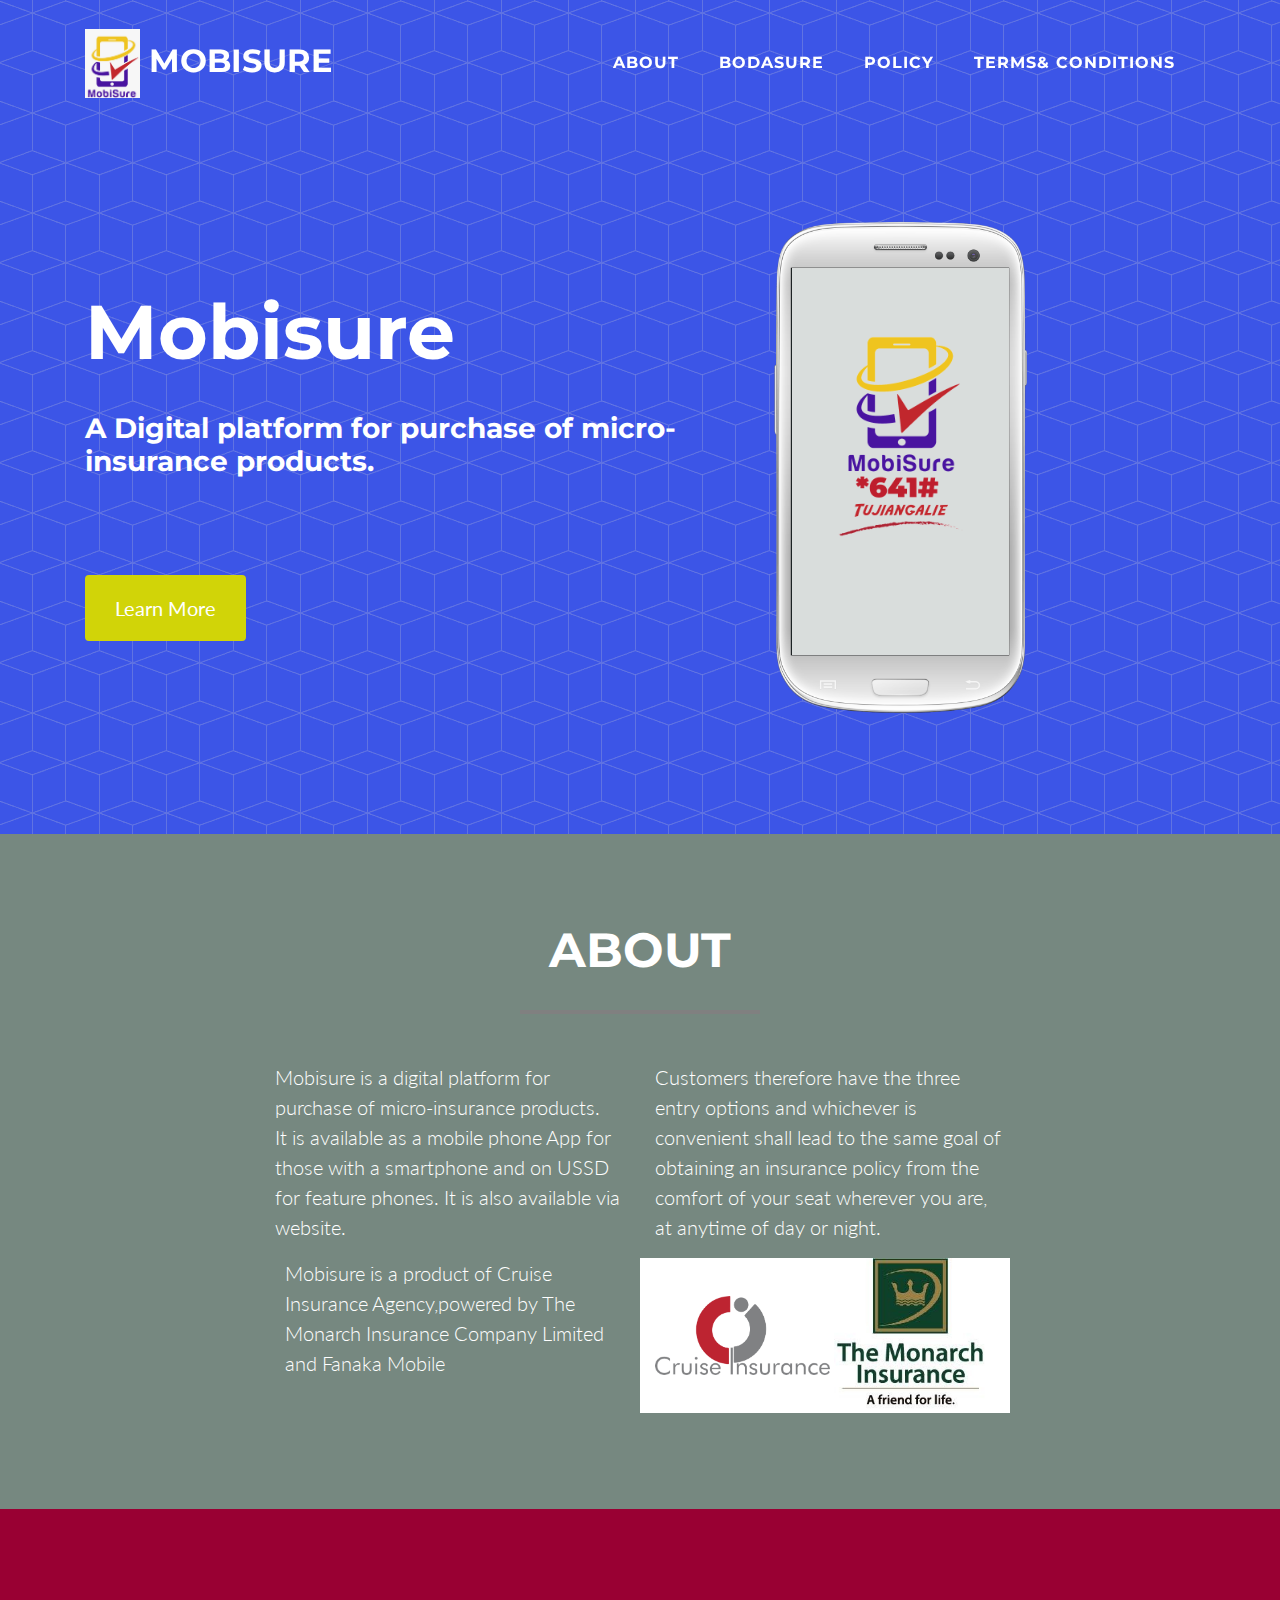
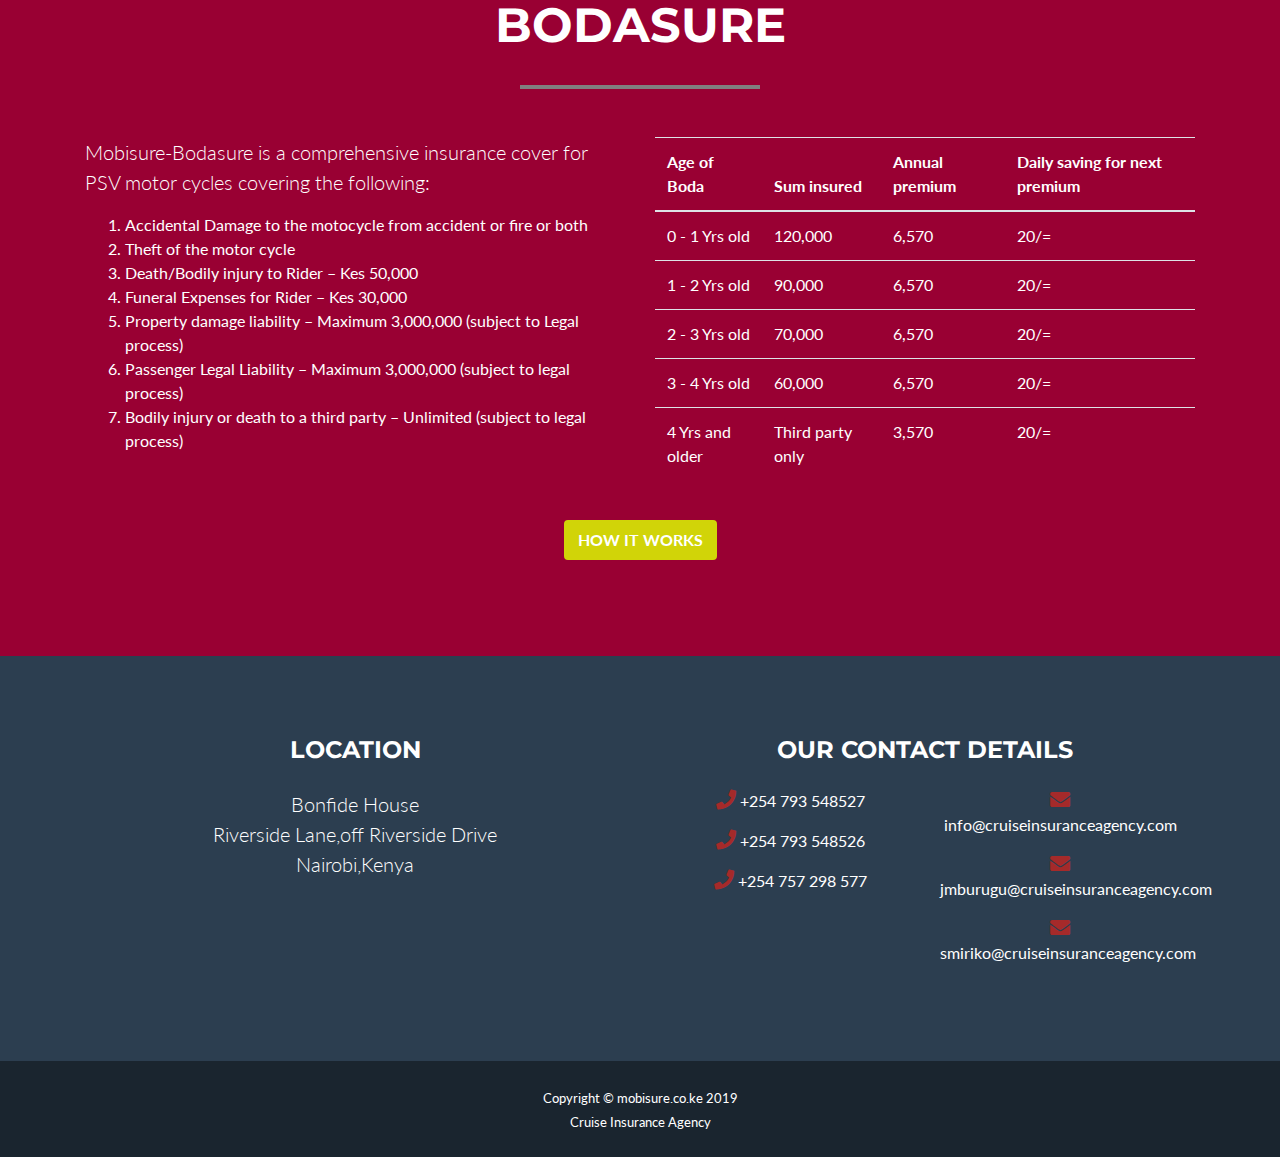
<file: index.html>
<!DOCTYPE html>
<html lang="en">

  <head>

    <meta charset="utf-8">
    <meta name="viewport" content="width=device-width, initial-scale=1, shrink-to-fit=no">
    <meta name="description" content="">
    <meta name="author" content="">

    <title>Mobisure - Micro-insurance</title>
    <link rel="icon" type="image/png" sizes="32x32" href="ui/image/favicon-16x16.png">
    <link rel="icon" type="image/png" sizes="96x96" href="ui/image/favicon-32x32.png">
    <link rel="icon" type="image/png" sizes="16x16" href="ui/image/favicon-96x96.png">
    <!-- Bootstrap core CSS -->
    <link href="ui/css/bootstrap.min.css" rel="stylesheet">
    <link rel="stylesheet" href="device-mockups/device-mockups.min.css">
    
    <!-- Custom fonts for this template -->
    <link href="ui/css/fontawesome-free/css/all.min.css" rel="stylesheet" type="text/css">
    <link href="https://fonts.googleapis.com/css?family=Montserrat:400,700" rel="stylesheet" type="text/css">
    <link href="https://fonts.googleapis.com/css?family=Lato:400,700,400italic,700italic" rel="stylesheet" type="text/css">

    <!-- Plugin CSS -->
    <!--<link href="vendor/magnific-popup/magnific-popup.css" rel="stylesheet" type="text/css">-->

    <!-- Custom styles for this template -->
    <link href="ui/css/main.css" rel="stylesheet">

  </head>

  <body id="page-top">

    <!-- Navigation -->
    <nav class="navbar navbar-expand-lg fixed-top text-uppercase" id="mainNav">
      <div class="container">
        <a class="navbar-brand js-scroll-trigger" href="#page-top">
            <img src="ui/image/mobisure_1.png" alt="" style="width:55px;">
            Mobisure
        </a>
        <button class="navbar-toggler navbar-toggler-right text-uppercase bg-primary text-white rounded" type="button" data-toggle="collapse" data-target="#navbarResponsive" aria-controls="navbarResponsive" aria-expanded="false" aria-label="Toggle navigation">
          Menu
          <i class="fas fa-bars"></i>
        </button>
        <div class="collapse navbar-collapse" id="navbarResponsive">
          <ul class="navbar-nav ml-auto">
            <li class="nav-item mx-0 mx-lg-1">
              <a class="nav-link py-3 px-0 px-lg-3 rounded js-scroll-trigger" href="#about">About</a>
            </li>
            <li class="nav-item mx-0 mx-lg-1">
              <a class="nav-link py-3 px-0 px-lg-3 rounded js-scroll-trigger" href="#bodasection">Bodasure</a>
            </li>
            <li class="nav-item mx-0 mx-lg-1">
              <a class="nav-link py-3 px-0 px-lg-3 rounded js-scroll-trigger" href="media/cruise ins..pdf">Policy</a>
            </li>
            <li class="nav-item mx-0 mx-lg-1">
              <a class="nav-link py-3 px-0 px-lg-3 rounded js-scroll-trigger" href="media/termsconditions.html">Terms& Conditions</a>
            </li>
          </ul>
        </div>
      </div>
    </nav>

    <!-- Header -->
    <header class="masthead text-white">
      <div class="container h-100">
        <div class="row h-100">
          <div class="col-lg-7 my-auto">
            <div class="header-content mx-auto">
              <h1 class="mb-5">Mobisure</h1>
              <h3 class="mb-5">A Digital platform for purchase of micro-insurance products.</h3>
              <a href="#about" class="btn btn-primary btn-xl rounded-pill js-scroll-trigger mt-5">Learn More</a>
            </div>
          </div>
          <div class="col-lg-5 my-auto">
            <div class="device-container">
              <div class="device-mockup galaxy_s3 portrait white">
                <div class="device">
                  <div class="screen" style="background:#eaeeedea;">
                   <img src="ui/image/MOBISURE-LOGO-FINAL.png" class="img-fluid" alt=""style="width:870px; padding-top:60px;">
                   <!--<h2 class="text-uppercase text-center" style="padding-top:20px; color:#b33939e1"><b>Dial *641#</b></h2>-->
                  </div>
                </div>
              </div>
            </div>
          </div>
        </div>
      </div>
    </header>


    <!-- About Section -->
    <section class="bg-primary text-white mb-0" id="about">
      <div class="container">
        <h2 class="text-center text-uppercase text-white">About</h2>
        <hr class="star-light mb-5">
        <div class="row">
          <div class="col-lg-4 ml-auto">
            <p class="lead">Mobisure is a digital platform for purchase of micro-insurance
              products.<br>It is available as a mobile phone App for those with a smartphone and on USSD for
              feature phones. It is also available via website.</p>
          </div>
          <div class="col-lg-4 mr-auto">
            <p class="lead">Customers therefore have the three entry options and whichever is convenient
              shall lead to the same goal of obtaining an insurance policy from the comfort of
              your seat wherever you are, at anytime of day or night.</p>
          </div>
        </div>
        <div class="container">
          <div class="row">
            <div class="col-lg-4 ml-auto">
              <p class="lead">Mobisure is a product of Cruise Insurance Agency,powered by The Monarch Insurance Company Limited and Fanaka Mobile</p>
            </div>
            <div class="col-lg-4 mr-auto"  style="background:white;">
              <img class="img-fluid" src="ui/image/logo.fw_.png" alt="Cruise Insurance Agency" style="width:175px;">
              <img class="img-fluid" src="ui/image/monarc-insurance.jpeg" alt="The Monarch Insurance" style="width:155px;">
            </div>
          </div>
        </div>
      </div>
    </section>
    <!--Boda Insurance section-->
    <section class="text-white mb-0" id="bodasection">
      <div class="container">
        <h2 class="text-center text-uppercase text-white">Bodasure</h2>
        <hr class="mb-5">
        <div class="row">
          <div class="col-lg-6 ml-auto">
            <p class="lead">Mobisure-Bodasure is a comprehensive insurance cover for PSV motor cycles covering the following:
              <ol>
                <li>Accidental Damage to the motocycle from accident or fire or both</li>
                <li>Theft of the motor cycle</li>
                <li>Death/Bodily injury to Rider – Kes 50,000</li>
                <li>Funeral Expenses for Rider – Kes 30,000</li>
                <li>Property damage liability – Maximum 3,000,000 (subject to Legal process)</li>
                <li>Passenger Legal Liability – Maximum 3,000,000 (subject to legal process)</li>
                <li>Bodily injury or death to a third party – Unlimited (subject to legal process)</li>
              </ol>
            </p>
          </div>
          <div class="col-lg-6 ml-auto">
              <table class="table">
                <thead>
                  <tr>
                    <th>Age of Boda</th>
                    <th>Sum insured</th>
                    <th>Annual premium</th>
                    <th>Daily saving for next premium</th>
                  </tr>
                </thead>
                <tbody>
                  <tr>
                    <td>0 - 1 Yrs old</td>
                    <td>120,000</td>
                    <td>6,570</td>
                    <td>20/=</td>
                  </tr>
                  <tr>
                    <td>1 - 2 Yrs old</td>
                    <td>90,000</td>
                    <td>6,570</td>
                    <td>20/=</td>
                  </tr>
                  <tr>
                    <td>2 - 3 Yrs old</td>
                    <td>70,000</td>
                    <td>6,570</td>
                    <td>20/=</td>
                  </tr>
                  <tr>
                    <td>3 - 4 Yrs old</td>
                    <td>60,000</td>
                    <td>6,570</td>
                    <td>20/=</td>
                  </tr>
                  <tr>
                    <td>4 Yrs and older</td>
                    <td>Third party only</td>
                    <td>3,570</td>
                    <td>20/=</td>
                  </tr>
                </tbody>
              </table>
          </div>
        </div>
      </div>
      <div class="text-center mt-4">
        <button type="button" class="btn btn-primary" data-toggle="modal" data-target="#Imodal">
          <b>HOW IT WORKS</b>
        </button>
      </div>
    </section>
    <!-- Footer -->
    <footer class="footer text-center">
      <div class="container">
        <div class="row">
          <div class="col-md-6 mb-5 mb-lg-0">
            <h4 class="text-uppercase mb-4">Location</h4>
            <p class="lead mb-0">Bonfide House
              <br>Riverside Lane,off Riverside Drive<br>
            Nairobi,Kenya</p>
          </div>
          <div class="col-md-6 mb-5 mb-lg-0">
            <h4 class="text-uppercase mb-4">OUR CONTACT DETAILS</h4>
            <div class="container">
              <div class="row">
                <div class="col-md-6 mb-5 mb-lg-0">
                    <span>
                        <p>
                          <i class="fa fa-phone" style="font-size:20px; color:brown;"></i>
                          +254 793 548527
                        </p>
                        <p>
                          <i class="fa fa-phone" style="font-size:20px; color:brown;"></i>
                          +254 793 548526
                        </p>
                        <p>
                          <i class="fa fa-phone" style="font-size:20px; color:brown;"></i>
                          +254 757 298 577
                        </p>
                      </span>
                </div>
                <div class="col-md-6 mb-5 mb-lg-0">
                  <span>
                      <p>
                          <i class="fa fa-envelope" style="font-size:20px; color:brown;"></i>
                          info@cruiseinsuranceagency.com
                        </p>
                        <p>
                          <i class="fa fa-envelope" style="font-size:20px; color:brown;"></i>
                          jmburugu@cruiseinsuranceagency.com
                        </p>
                        <p>
                            <i class="fa fa-envelope" style="font-size:20px; color:brown;"></i>
                            smiriko@cruiseinsuranceagency.com 
                          </p>
                    </span>
                  </span>
                </div>
              </div>
            </div>
          </div>
        </div>
      </div>
    </footer>

    <div class="copyright py-4 text-center text-white">
      <div class="container">
        <small>Copyright &copy; mobisure.co.ke 2019</small><br>
        <small>Cruise Insurance Agency</small>
      </div>
    </div>

    <!-- Scroll to Top Button (Only visible on small and extra-small screen sizes) -->
    <div class="scroll-to-top d-lg-none position-fixed ">
      <a class="js-scroll-trigger d-block text-center text-white rounded" href="#page-top">
        <i class="fa fa-chevron-up"></i>
      </a>
    </div>
    <!--Modal information-->
    <div class="modal fade" id="Imodal">
      <div class="modal-dialog modal-lg">
        <div class="modal-content">
          <div class="modal-header">
            <h4 class="modal-title">How Mobisure works</h4>
            <button type="button" class="close" data-dismiss="modal">&times;</button>
          </div><!--Modal header-->
          <div class="modal-body">
            <div id="accordion">
              <div class="card">
                <div class="card-header">
                  <a class="card-link" data-toggle="collapse" href="#cOne">
                    <b>Step 1 of Mobisure registration</b>
                  </a>
                </div>
                <div id="cOne" class="collapse" data-parent="#accordion">
                  <div class="card-body">
                    <h4>Read <a href="media/termsconditions.html">Terms and Conditions</a></h4>
                    <h3>Dial *641#</h3>
                  </div>
                </div>
              </div>
              <div class="card">
                <div class="card-header">
                  <a class="collapsed card-link" data-toggle="collapse" href="#cTwo">
                    <b>Step 2 of Mobisure registration</b>
                  </a>
                </div>
                <div id="cTwo" class="collapse" data-parent="#accordion">
                  <div class="card-body">
                    <p><b>select 1</b><br>
                        Boda Boda Insurance menu drops down requiring you to enter your biodata as
                        follows:
                        Enter ID Number - the system extracts your data from IPRS and requests for your
                        confirmation
                    </p>
                    <p>
                        Inserts additional Biodata as below:
                        <ol>
                          <li>Alternative Mobile Number</li>
                          <li>Email Address</li>
                          <li>Occupation</li>
                        </ol>
                    </p>    
                  </div>
                </div>
              </div>
              <div class="card">
                <div class="card-header">
                  <a class="collapsed card-link" data-toggle="collapse" href="#cThree">
                    <b>Step 3 of Mobisure registration</b>
                  </a>
                </div>
                <div id="cThree" class="collapse" data-parent="#accordion">
                  <div class="card-body">
                    <p>Once you are done entering your biodata, you click Send. Then you get the following
                        msg:
                    </p>
                    <p>
                        Enter details of the Boda Boda:
                        <ol>
                          <li>Full names of owner</li>
                          <li>Registration Number</li>
                          <li>Make/Model</li>
                          <li>Chassis Number</li>
                          <li>Engine Number</li>
                          <li>Year of Manufacture</li>
                          <li>Logbook Number</li>
                          <li>Date of first registration</li>
                        </ol>
                    </p>
                    <p>
                        You will be prompted to accept declaration statement confirming that the particulars
                        declared are true and devoid of any material misstatement. Then an sms will be
                        generated as evidence of your acceptance and shared with you a copy saved in the
                        insurer records.
                    </p>
                  </div>
                </div>
              </div>
              <div class="card">
                <div class="card-header">
                  <a class="card-link" data-toggle="collapse" href="#cfour">
                    <b>Step 4 of Mobisure registration</b>
                  </a>
                </div>
                <div id="cfour" class="collapse" data-parent="#accordion">
                  <div class="card-body">
                    <p>
                        Once you enter the particulars of the Boda Boda and click send, the system
                        calculates the applicable premium based on the age of the motor cycle as per the
                        date of First Registration indicated on the logbook. The premium applicable is then
                        displayed as below:
                    </p>
                    <p>
                        Premium payable Kes xxxxxxxxxx:
                        <ol>
                          <li>Agreed</li>
                          <li>Reject</li>
                        </ol>
                        If you send “Agreed” the payment option as below appears:
                        <li>Mpesa</li>
                        <li>Visa</li>
                        <li>Mastercard</li>
                        <li>Wave</li>
                        Once you select you will be prompted to make payment accordingly.<br>
                        You then receive a confirmation of payment sms on your phone.
                        You receive a further message confirming cover as chosen with a summary of what
                        is covered.
                        From this point you are insured for the sum insured indicated on the summary of
                        cover sent to you.
                    </p>
                  </div>
                </div>
              </div>
            </div>
          </div>
          <div class="modal-footer">
            <button type="button" class="btn btn-danger" data-dismiss="modal">Close</button>
          </div>
        </div>
      </div>
    </div>

    <!-- Bootstrap core JavaScript -->
    <script src="ui/js/jquery.min.js"></script>
    <script src="ui/js/bootstrap.bundle.js"></script>
    <script src="ui/js/jquery.easing.min.js"></script>
    <script src="ui/js/main.js"></script>

  </body>

</html>
</file>
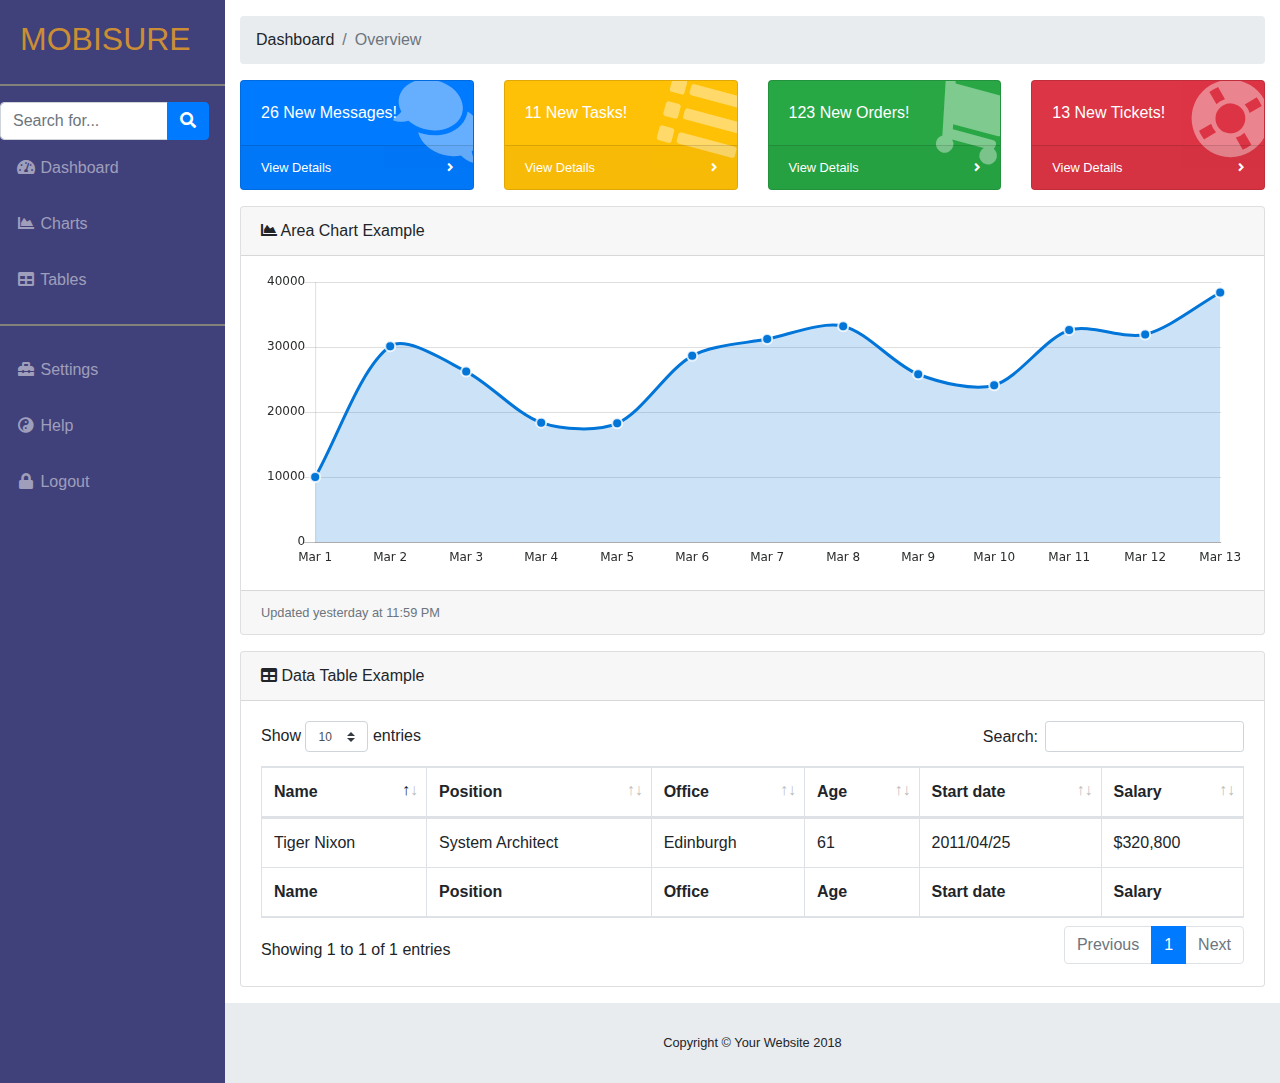
<file: dashboard/index.html>
<!DOCTYPE html>
<html lang="en">

  <head>

    <meta charset="utf-8">
    <meta http-equiv="X-UA-Compatible" content="IE=edge">
    <meta name="viewport" content="width=device-width, initial-scale=1, shrink-to-fit=no">
    <meta name="description" content="">
    <meta name="author" content="">

    <title>Mobisure - Dashboard</title>
    <link href="../ui/css/bootstrap.min.css" rel="stylesheet">
    <link href="../ui/css/fontawesome-free/css/all.min.css" rel="stylesheet" type="text/css">
    <link href="../ui/vendor/datatables/dataTables.bootstrap4.css" rel="stylesheet">
    <link href="../ui/css/sb-admin.css" rel="stylesheet">

  </head>

 <!-- <body id="page-top">

    <nav class="navbar navbar-expand navbar-dark bg-warning static-top">

      <a class="navbar-brand mr-1" href="index.html"><h2>Mobisure</h2></a>

      <button class="btn btn-link btn-sm text-white order-1 order-sm-0" id="sidebarToggle" href="#">
        <i class="fas fa-bars"></i>
      </button>

      <!-- Navbar Search 
      <form class="d-none d-md-inline-block form-inline ml-auto mr-0 mr-md-3 my-2 my-md-0">
        <div class="input-group">
          <input type="text" class="form-control" placeholder="Search for..." aria-label="Search" aria-describedby="basic-addon2">
          <div class="input-group-append">
            <button class="btn btn-primary" type="button">
              <i class="fas fa-search"></i>
            </button>
          </div>
        </div>
      </form>

      <!-- Navbar 
      <ul class="navbar-nav ml-auto ml-md-0">
        <li class="nav-item dropdown no-arrow">
          <a class="nav-link dropdown-toggle" href="#" id="userDropdown" role="button" data-toggle="dropdown" aria-haspopup="true" aria-expanded="false">
            <i class="fas fa-user-circle fa-fw"></i>
          </a>
          <div class="dropdown-menu dropdown-menu-right" aria-labelledby="userDropdown">
            <a class="dropdown-item" href="#">Settings</a>
            <a class="dropdown-item" href="#">Activity Log</a>
            <div class="dropdown-divider"></div>
            <a class="dropdown-item" href="#" data-toggle="modal" data-target="#logoutModal">Logout</a>
          </div>
        </li>
      </ul>

    </nav>-->

    <div id="wrapper">

      <!-- Sidebar -->
      <ul class="sidebar navbar-nav">
        <li class="nav-item">
          <h2>MOBISURE</h2>
          <hr>
        </li>
        <li>
          <form class="d-none d-md-inline-block form-inline ml-auto mr-0 mr-md-3 my-2 my-md-0">
              <div class="input-group">
             
                <input type="text" class="form-control" placeholder="Search for..." aria-label="Search" aria-describedby="basic-addon2">
                <div class="input-group-append">
                  <button class="btn btn-primary" type="button">
                    <i class="fas fa-search"></i>
                  </button>
                </div>
              </div>
            </form>
        </li>
        <li class="nav-item active">
          <a class="nav-link" href="index.html">
            <i class="fas fa-fw fa-tachometer-alt"></i>
            <span>Dashboard</span>
          </a>
        </li>
        <li class="nav-item">
          <a class="nav-link" href="charts.html">
            <i class="fas fa-fw fa-chart-area"></i>
            <span>Charts</span>
          </a>
        </li>
        <li class="nav-item">
          <a class="nav-link" href="tables.html">
            <i class="fas fa-fw fa-table"></i>
            <span>Tables</span>
          </a>
            <hr class="new">
        </li>
        <li class="nav-item">
          <a class="nav-link" href="#">
            <i class="fas fa-fw fa-toolbox"></i>
            <span>Settings</span>
          </a>
        </li>
        <li class="nav-item">
            <a class="nav-link" href="#">
              <i class="fas fa-fw fa-yin-yang"></i>
              <span>Help</span>
            </a>
          </li>
        <li class="nav-item">
          <a class="nav-link" href ="#" data-toggle="modal" data-target="#logoutModal">
            <i class="fas fa-fw fa-lock"></i>
            <span>Logout</span>
          </a>
        </li>
      </ul>

      <div id="content-wrapper">

        <div class="container-fluid">

          <!-- Breadcrumbs-->
          <ol class="breadcrumb">
            <li class="breadcrumb-item">
              <a>Dashboard</a>
            </li>
            <li class="breadcrumb-item active">Overview</li>
          </ol>

          <!-- Icon Cards-->
          <div class="row">
            <div class="col-xl-3 col-sm-6 mb-3">
              <div class="card text-white bg-primary o-hidden h-100">
                <div class="card-body">
                  <div class="card-body-icon">
                    <i class="fas fa-fw fa-comments"></i>
                  </div>
                  <div class="mr-5">26 New Messages!</div>
                </div>
                <a class="card-footer text-white clearfix small z-1" href="#">
                  <span class="float-left">View Details</span>
                  <span class="float-right">
                    <i class="fas fa-angle-right"></i>
                  </span>
                </a>
              </div>
            </div>
            <div class="col-xl-3 col-sm-6 mb-3">
              <div class="card text-white bg-warning o-hidden h-100">
                <div class="card-body">
                  <div class="card-body-icon">
                    <i class="fas fa-fw fa-list"></i>
                  </div>
                  <div class="mr-5">11 New Tasks!</div>
                </div>
                <a class="card-footer text-white clearfix small z-1" href="#">
                  <span class="float-left">View Details</span>
                  <span class="float-right">
                    <i class="fas fa-angle-right"></i>
                  </span>
                </a>
              </div>
            </div>
            <div class="col-xl-3 col-sm-6 mb-3">
              <div class="card text-white bg-success o-hidden h-100">
                <div class="card-body">
                  <div class="card-body-icon">
                    <i class="fas fa-fw fa-shopping-cart"></i>
                  </div>
                  <div class="mr-5">123 New Orders!</div>
                </div>
                <a class="card-footer text-white clearfix small z-1" href="#">
                  <span class="float-left">View Details</span>
                  <span class="float-right">
                    <i class="fas fa-angle-right"></i>
                  </span>
                </a>
              </div>
            </div>
            <div class="col-xl-3 col-sm-6 mb-3">
              <div class="card text-white bg-danger o-hidden h-100">
                <div class="card-body">
                  <div class="card-body-icon">
                    <i class="fas fa-fw fa-life-ring"></i>
                  </div>
                  <div class="mr-5">13 New Tickets!</div>
                </div>
                <a class="card-footer text-white clearfix small z-1" href="#">
                  <span class="float-left">View Details</span>
                  <span class="float-right">
                    <i class="fas fa-angle-right"></i>
                  </span>
                </a>
              </div>
            </div>
          </div>

          <!-- Area Chart Example-->
          <div class="card mb-3">
            <div class="card-header">
              <i class="fas fa-chart-area"></i>
              Area Chart Example</div>
            <div class="card-body">
              <canvas id="myAreaChart" width="100%" height="30"></canvas>
            </div>
            <div class="card-footer small text-muted">Updated yesterday at 11:59 PM</div>
          </div>

          <!-- DataTables Example -->
          <div class="card mb-3">
            <div class="card-header">
              <i class="fas fa-table"></i>
              Data Table Example</div>
            <div class="card-body">
              <div class="table-responsive">
                <table class="table table-bordered" id="dataTable" width="100%" cellspacing="0">
                  <thead>
                    <tr>
                      <th>Name</th>
                      <th>Position</th>
                      <th>Office</th>
                      <th>Age</th>
                      <th>Start date</th>
                      <th>Salary</th>
                    </tr>
                  </thead>
                  <tfoot>
                    <tr>
                      <th>Name</th>
                      <th>Position</th>
                      <th>Office</th>
                      <th>Age</th>
                      <th>Start date</th>
                      <th>Salary</th>
                    </tr>
                  </tfoot>
                  <tbody>
                    <tr>
                      <td>Tiger Nixon</td>
                      <td>System Architect</td>
                      <td>Edinburgh</td>
                      <td>61</td>
                      <td>2011/04/25</td>
                      <td>$320,800</td>
                    </tr>
                  </tbody>
                </table>
              </div>
            </div>
          </div>

        </div>
        <!-- /.container-fluid -->

        <!-- Sticky Footer -->
        <footer class="sticky-footer">
          <div class="container my-auto">
            <div class="copyright text-center my-auto">
              <span>Copyright © Your Website 2018</span>
            </div>
          </div>
        </footer>

      </div>
      <!-- /.content-wrapper -->

    </div>
    <!-- /#wrapper -->

    <!-- Scroll to Top Button-->
    <a class="scroll-to-top rounded" href="#page-top">
      <i class="fas fa-angle-up"></i>
    </a>

    <!-- Logout Modal-->
    <div class="modal fade" id="logoutModal" tabindex="-1" role="dialog" aria-labelledby="exampleModalLabel" aria-hidden="true">
      <div class="modal-dialog" role="document">
        <div class="modal-content">
          <div class="modal-header">
            <h5 class="modal-title" id="exampleModalLabel">Ready to Leave?</h5>
            <button class="close" type="button" data-dismiss="modal" aria-label="Close">
              <span aria-hidden="true">×</span>
            </button>
          </div>
          <div class="modal-body">Select "Logout" below if you are ready to end your current session.</div>
          <div class="modal-footer">
            <button class="btn btn-secondary" type="button" data-dismiss="modal">Cancel</button>
            <a class="btn btn-primary" href="../mobisure/index.html">Logout</a>
          </div>
        </div>
      </div>
    </div>

    <!-- Bootstrap core JavaScript-->
    <script src="../ui/js/jquery.min.js"></script>
    <script src="../ui/js/bootstrap.bundle.js"></script>
    <script src="../ui/js/jquery.easing.min.js"></script>
    <script src="../ui/vendor/chart.js/Chart.min.js"></script>
    <script src="../ui/vendor/datatables/jquery.dataTables.js"></script>
    <script src="../ui/vendor/datatables/dataTables.bootstrap4.js"></script>
    <script src="../ui/js/sb-admin.js"></script>

    <script src="../ui/js/demo/datatables-demo.js"></script>
    <script src="../ui/js/demo/chart-area-demo.js"></script>

  </body>

</html>
</file>
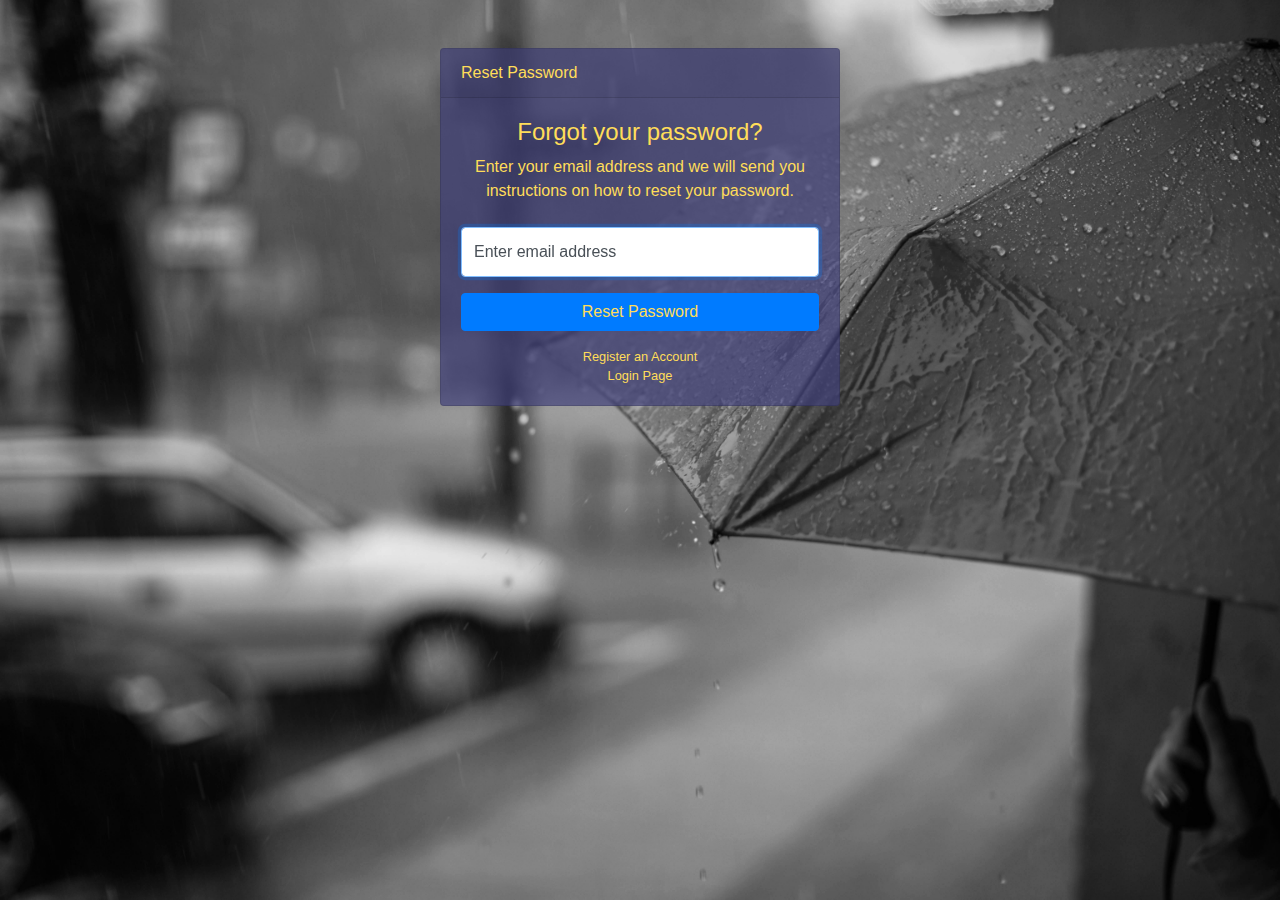
<file: auth/forgot-password.html>
<!DOCTYPE html>
<html lang="en">

  <head>

    <meta charset="utf-8">
    <meta http-equiv="X-UA-Compatible" content="IE=edge">
    <meta name="viewport" content="width=device-width, initial-scale=1, shrink-to-fit=no">
    <meta name="description" content="">
    <meta name="author" content="">

    <title>Forgot Password</title>

    <!-- Bootstrap core CSS-->
    <link href="../ui/css/bootstrap.min.css" rel="stylesheet">
    <link href="../ui/css/fontawesome-free/css/all.min.css" rel="stylesheet" type="text/css">
    <link href="../ui/css/sb-admin.css" rel="stylesheet">

  </head>

  <body id="authpage">

    <div class="container">
      <div class="card card-login mx-auto mt-5">
        <div class="card-header">Reset Password</div>
        <div class="card-body">
          <div class="text-center mb-4">
            <h4>Forgot your password?</h4>
            <p>Enter your email address and we will send you instructions on how to reset your password.</p>
          </div>
          <form>
            <div class="form-group">
              <div class="form-label-group">
                <input type="email" id="inputEmail" class="form-control" placeholder="Enter email address" required="required" autofocus="autofocus">
                <label for="inputEmail">Enter email address</label>
              </div>
            </div>
            <a class="btn btn-primary btn-block" href="login.html">Reset Password</a>
          </form>
          <div class="text-center">
            <a class="d-block small mt-3" href="register.html">Register an Account</a>
            <a class="d-block small" href="login.html">Login Page</a>
          </div>
        </div>
      </div>
    </div>

    <!-- Bootstrap core JavaScript-->
    <script src="../ui/js/jquery.min.js"></script>
    <script src="../ui/js/bootstrap.bundle.js"></script>
    <script src="../ui/js/jquery.easing.min.js"></script>

  </body>

</html>
</file>
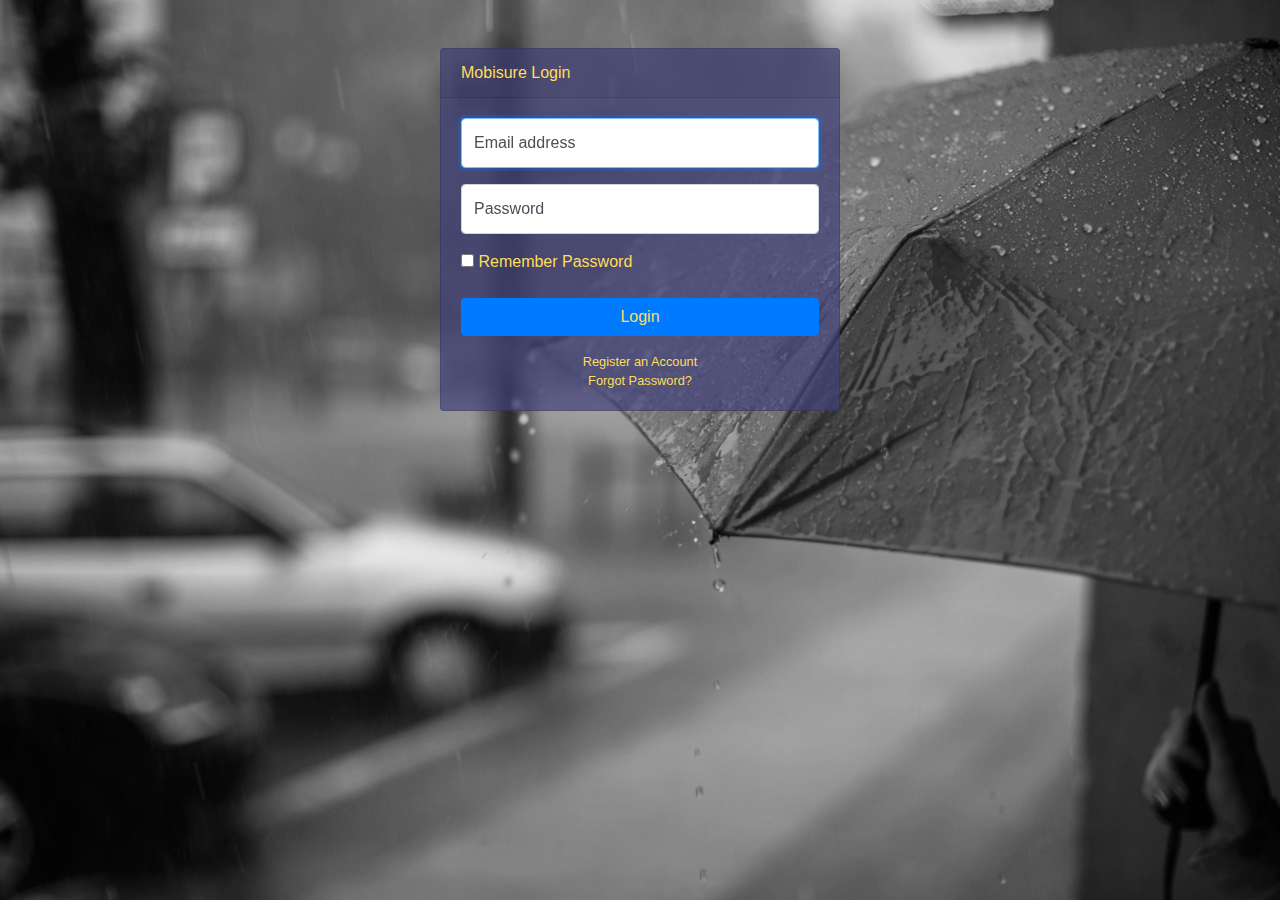
<file: auth/login.html>
<!DOCTYPE html>
<html lang="en">

  <head>

    <meta charset="utf-8">
    <meta http-equiv="X-UA-Compatible" content="IE=edge">
    <meta name="viewport" content="width=device-width, initial-scale=1, shrink-to-fit=no">
    <meta name="description" content="">
    <meta name="author" content="">

    <title>Mobisure - Login</title>

    <link href="../ui/css/bootstrap.min.css" rel="stylesheet">
    <link href="../ui/css/fontawesome-free/css/all.min.css" rel="stylesheet" type="text/css">
    <link href="../ui/css/sb-admin.css" rel="stylesheet">

  </head>

  <body id="authpage">

    <div class="container">
      <div class="card card-login mx-auto mt-5">
        <div class="card-header">Mobisure Login</div>
        <div class="card-body">
          <form>
            <div class="form-group">
              <div class="form-label-group">
                <input type="email" id="inputEmail" class="form-control" placeholder="Email address" required="required" autofocus="autofocus">
                <label for="inputEmail">Email address</label>
              </div>
            </div>
            <div class="form-group">
              <div class="form-label-group">
                <input type="password" id="inputPassword" class="form-control" placeholder="Password" required="required">
                <label for="inputPassword">Password</label>
              </div>
            </div>
            <div class="form-group">
              <div class="checkbox">
                <label>
                  <input type="checkbox" value="remember-me">
                  Remember Password
                </label>
              </div>
            </div>
            <a class="btn btn-primary btn-block" href="../dashboard/index.html">Login</a>
          </form>
          <div class="text-center">
            <a class="d-block small mt-3" href="register.html">Register an Account</a>
            <a class="d-block small" href="forgot-password.html">Forgot Password?</a>
          </div>
        </div>
      </div>
    </div>

    <!-- Bootstrap core JavaScript-->
    <script src="../ui/js/jquery.min.js"></script>
    <script src="../ui/js/bootstrap.bundle.js"></script>
    <script src="../ui/js/jquery.easing.min.js"></script>

  </body>

</html>
</file>
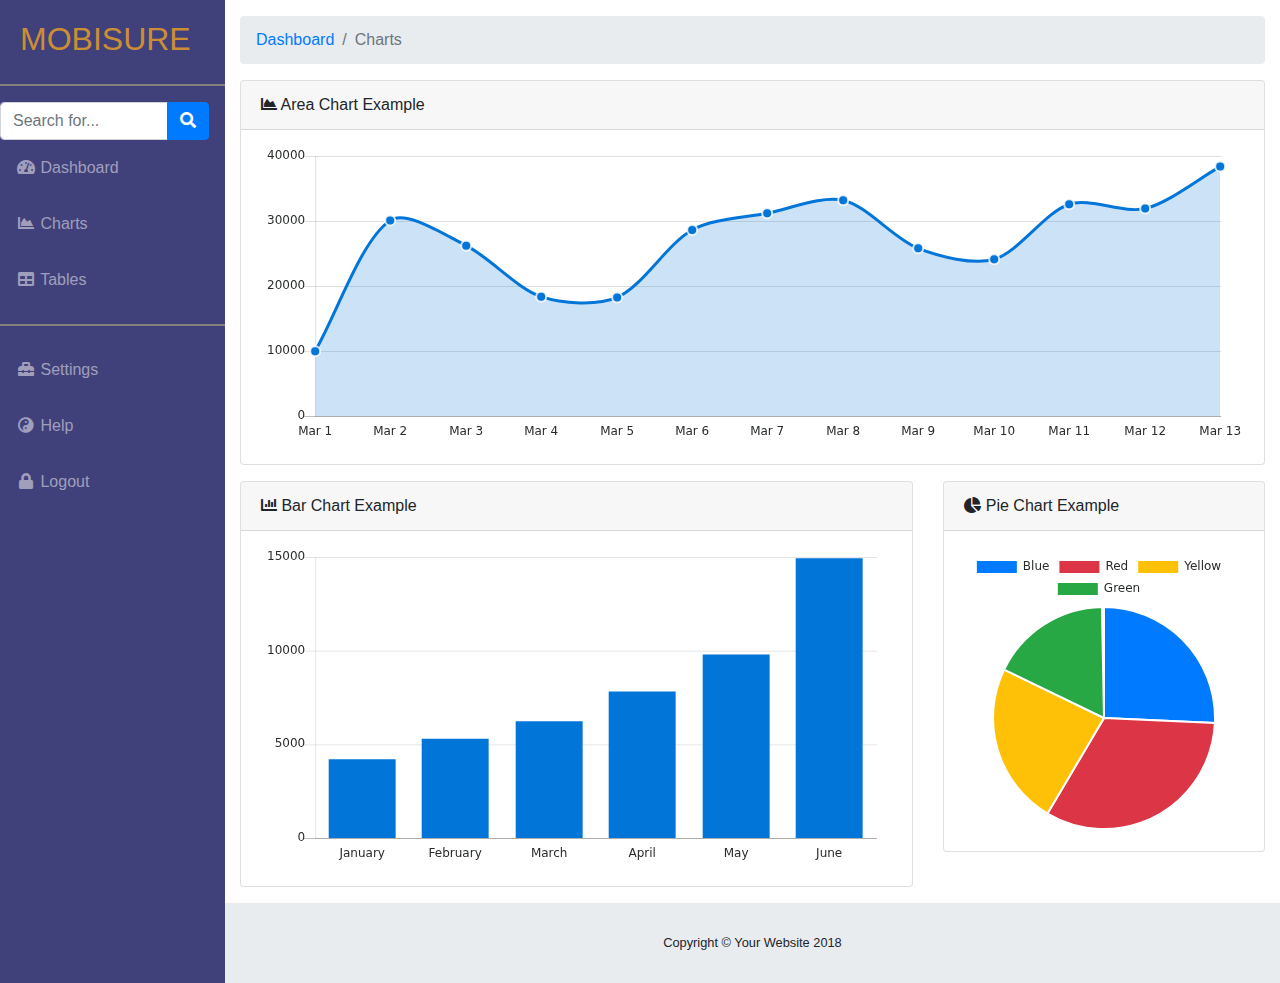
<file: dashboard/charts.html>
<!DOCTYPE html>
<html lang="en">

  <head>

    <meta charset="utf-8">
    <meta http-equiv="X-UA-Compatible" content="IE=edge">
    <meta name="viewport" content="width=device-width, initial-scale=1, shrink-to-fit=no">
    <meta name="description" content="">
    <meta name="author" content="">

    <title>Mobisure</title>
    <link href="../ui/css/bootstrap.min.css" rel="stylesheet">
    <link href="../ui/css/fontawesome-free/css/all.min.css" rel="stylesheet" type="text/css">
    <link href="../ui/vendor/datatables/dataTables.bootstrap4.css" rel="stylesheet">
    <link href="../ui/css/sb-admin.css" rel="stylesheet">

  </head>

  <body id="page-top">

    <!--<nav class="navbar navbar-expand navbar-dark bg-warning static-top">

      <a class="navbar-brand mr-1" href="index.html">
        <h2>Mobisure</h2>
      </a>

      <button class="btn btn-link btn-sm text-white order-1 order-sm-0" id="sidebarToggle" href="#">
        <i class="fas fa-bars"></i>
      </button>

      <!-- Navbar Search 
      <form class="d-none d-md-inline-block form-inline ml-auto mr-0 mr-md-3 my-2 my-md-0">
        <div class="input-group">
          <input type="text" class="form-control" placeholder="Search for..." aria-label="Search" aria-describedby="basic-addon2">
          <div class="input-group-append">
            <button class="btn btn-primary" type="button">
              <i class="fas fa-search"></i>
            </button>
          </div>
        </div>
      </form>

      <!-- Navbar 
      <ul class="navbar-nav ml-auto ml-md-0">
          <li class="nav-item dropdown no-arrow">
            <a class="nav-link dropdown-toggle" href="#" id="userDropdown" role="button" data-toggle="dropdown" aria-haspopup="true" aria-expanded="false">
              <i class="fas fa-user-circle fa-fw"></i>
            </a>
            <div class="dropdown-menu dropdown-menu-right" aria-labelledby="userDropdown">
              <a class="dropdown-item" href="#">Settings</a>
              <a class="dropdown-item" href="#">Activity Log</a>
              <div class="dropdown-divider"></div>
              <a class="dropdown-item" href="#" data-toggle="modal" data-target="#logoutModal">Logout</a>
            </div>
          </li>
        </ul>

    </nav>-->

    <div id="wrapper">
      
      <!-- Sidebar -->
      <ul class="sidebar navbar-nav">
          <li class="nav-item">
            <h2>MOBISURE</h2>
            <hr>
          </li>
          <li>
            <form class="d-none d-md-inline-block form-inline ml-auto mr-0 mr-md-3 my-2 my-md-0">
                <div class="input-group">
               
                  <input type="text" class="form-control" placeholder="Search for..." aria-label="Search" aria-describedby="basic-addon2">
                  <div class="input-group-append">
                    <button class="btn btn-primary" type="button">
                      <i class="fas fa-search"></i>
                    </button>
                  </div>
                </div>
              </form>
          </li>
          <li class="nav-item active">
            <a class="nav-link" href="index.html">
              <i class="fas fa-fw fa-tachometer-alt"></i>
              <span>Dashboard</span>
            </a>
          </li>
          <li class="nav-item">
            <a class="nav-link" href="charts.html">
              <i class="fas fa-fw fa-chart-area"></i>
              <span>Charts</span>
            </a>
          </li>
          <li class="nav-item">
            <a class="nav-link" href="tables.html">
              <i class="fas fa-fw fa-table"></i>
              <span>Tables</span>
            </a>
              <hr class="new">
          </li>
          <li class="nav-item">
            <a class="nav-link" href="#">
              <i class="fas fa-fw fa-toolbox"></i>
              <span>Settings</span>
            </a>
          </li>
          <li class="nav-item">
              <a class="nav-link" href="#">
                <i class="fas fa-fw fa-yin-yang"></i>
                <span>Help</span>
              </a>
            </li>
          <li class="nav-item">
            <a class="nav-link" href ="#" data-toggle="modal" data-target="#logoutModal">
              <i class="fas fa-fw fa-lock"></i>
              <span>Logout</span>
            </a>
          </li>
        </ul>

      <div id="content-wrapper">

        <div class="container-fluid">

          <!-- Breadcrumbs-->
          <ol class="breadcrumb">
            <li class="breadcrumb-item">
              <a href="#">Dashboard</a>
            </li>
            <li class="breadcrumb-item active">Charts</li>
          </ol>

          <!-- Area Chart Example-->
          <div class="card mb-3">
            <div class="card-header">
              <i class="fas fa-chart-area"></i>
              Area Chart Example</div>
            <div class="card-body">
              <canvas id="myAreaChart" width="100%" height="30"></canvas>
            </div>
            <!--<div class="card-footer small text-muted">Updated yesterday at 11:59 PM</div>-->
          </div>

          <div class="row">
            <div class="col-lg-8">
              <div class="card mb-3">
                <div class="card-header">
                  <i class="fas fa-chart-bar"></i>
                  Bar Chart Example</div>
                <div class="card-body">
                  <canvas id="myBarChart" width="100%" height="50"></canvas>
                </div>
                <!--<div class="card-footer small text-muted">Updated yesterday at 11:59 PM</div>-->
              </div>
            </div>
            <div class="col-lg-4">
              <div class="card mb-3">
                <div class="card-header">
                  <i class="fas fa-chart-pie"></i>
                  Pie Chart Example</div>
                <div class="card-body">
                  <canvas id="myPieChart" width="100%" height="100"></canvas>
                </div>
                <!--<div class="card-footer small text-muted">Updated yesterday at 11:59 PM</div>-->
              </div>
            </div>
          </div>

        </div>
        <!-- /.container-fluid -->

        <!-- Sticky Footer -->
        <footer class="sticky-footer">
          <div class="container my-auto">
            <div class="copyright text-center my-auto">
              <span>Copyright © Your Website 2018</span>
            </div>
          </div>
        </footer>

      </div>
      <!-- /.content-wrapper -->

    </div>
    <!-- /#wrapper -->

    <!-- Scroll to Top Button-->
    <a class="scroll-to-top rounded" href="#page-top">
      <i class="fas fa-angle-up"></i>
    </a>

    <!-- Logout Modal-->
    <div class="modal fade" id="logoutModal" tabindex="-1" role="dialog" aria-labelledby="exampleModalLabel" aria-hidden="true">
      <div class="modal-dialog" role="document">
        <div class="modal-content">
          <div class="modal-header">
            <h5 class="modal-title" id="exampleModalLabel">Ready to Leave?</h5>
            <button class="close" type="button" data-dismiss="modal" aria-label="Close">
              <span aria-hidden="true">×</span>
            </button>
          </div>
          <div class="modal-body">Select "Logout" below if you are ready to end your current session.</div>
          <div class="modal-footer">
            <button class="btn btn-secondary" type="button" data-dismiss="modal">Cancel</button>
            <a class="btn btn-primary" href="../auth/login.html">Logout</a>
          </div>
        </div>
      </div>
    </div>

    <!-- Bootstrap core JavaScript-->
    <script src="../ui/vendor/jquery/jquery.min.js"></script>
    <script src="../ui/js/bootstrap.bundle.js"></script>
    <script src="../ui/vendor/jquery-easing/jquery.easing.min.js"></script>
    <script src="../ui/vendor/chart.js/Chart.min.js"></script>
    <script src="../ui/js/sb-admin.min.js"></script>
    <script src="../ui/js/demo/chart-area-demo.js"></script>
    <script src="../ui/js/demo/chart-bar-demo.js"></script>
    <script src="../ui/js/demo/chart-pie-demo.js"></script>

  </body>

</html>
</file>
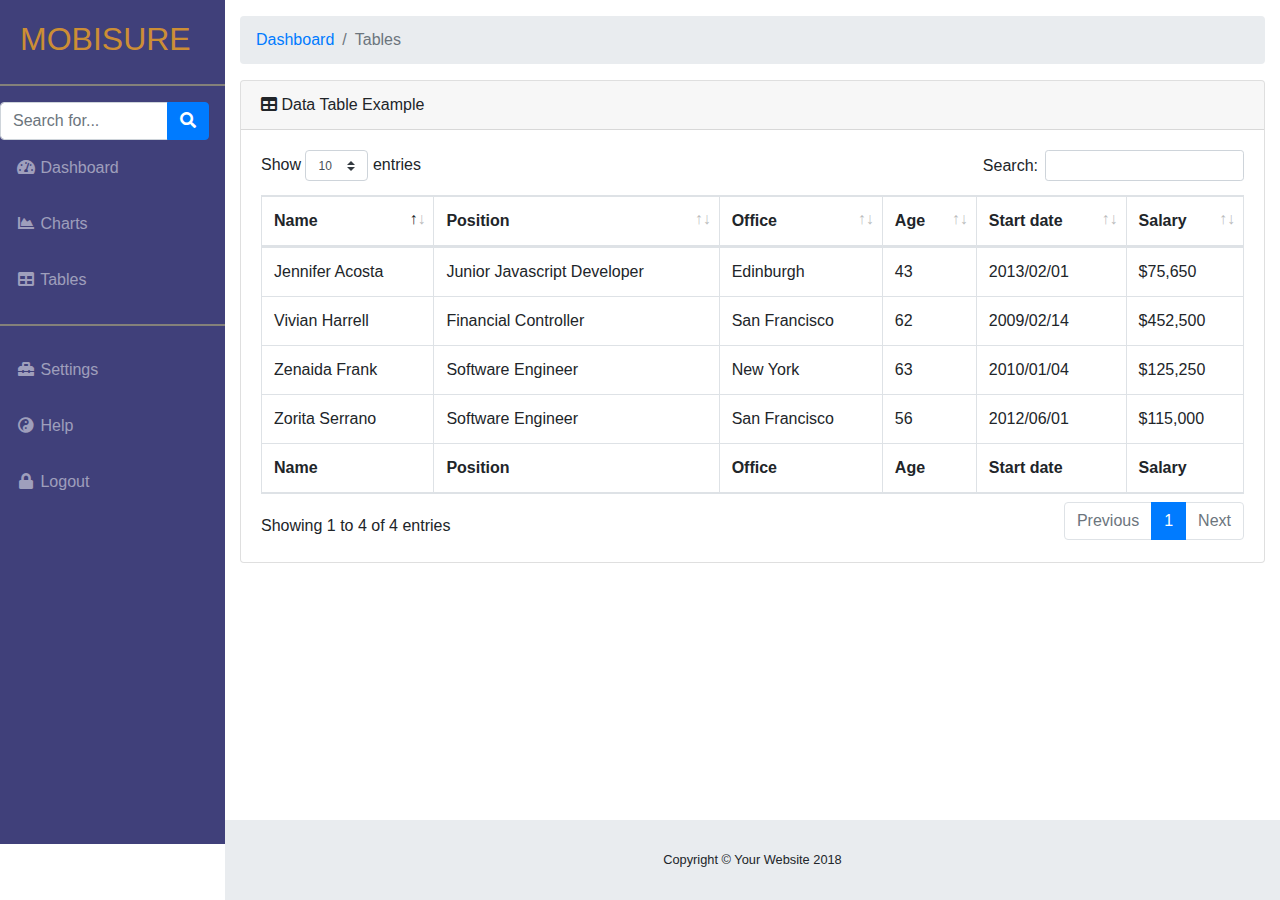
<file: dashboard/tables.html>
<!DOCTYPE html>
<html lang="en">

  <head>

    <meta charset="utf-8">
    <meta http-equiv="X-UA-Compatible" content="IE=edge">
    <meta name="viewport" content="width=device-width, initial-scale=1, shrink-to-fit=no">
    <meta name="description" content="">
    <meta name="author" content="">

    <title>Mobisure</title>

    <link href="../ui/css/bootstrap.min.css" rel="stylesheet">
    <link href="../ui/css/fontawesome-free/css/all.min.css" rel="stylesheet" type="text/css">
    <link href="../ui/vendor/datatables/dataTables.bootstrap4.css" rel="stylesheet">
    <link href="../ui/css/sb-admin.css" rel="stylesheet">

  </head>

  <body id="page-top">

    <!--<nav class="navbar navbar-expand navbar-dark bg-warning static-top">

      <a class="navbar-brand mr-1" href="index.html"><h2>Mobisure</h2></a>

      <button class="btn btn-link btn-sm text-white order-1 order-sm-0" id="sidebarToggle" href="#">
        <i class="fas fa-bars"></i>
      </button>

      <!-- Navbar Search 
      <form class="d-none d-md-inline-block form-inline ml-auto mr-0 mr-md-3 my-2 my-md-0">
        <div class="input-group">
          <input type="text" class="form-control" placeholder="Search for..." aria-label="Search" aria-describedby="basic-addon2">
          <div class="input-group-append">
            <button class="btn btn-primary" type="button">
              <i class="fas fa-search"></i>
            </button>
          </div>
        </div>
      </form>

      <!-- Navbar 
      <ul class="navbar-nav ml-auto ml-md-0">
          <li class="nav-item dropdown no-arrow">
            <a class="nav-link dropdown-toggle" href="#" id="userDropdown" role="button" data-toggle="dropdown" aria-haspopup="true" aria-expanded="false">
              <i class="fas fa-user-circle fa-fw"></i>
            </a>
            <div class="dropdown-menu dropdown-menu-right" aria-labelledby="userDropdown">
              <a class="dropdown-item" href="#">Settings</a>
              <a class="dropdown-item" href="#">Activity Log</a>
              <div class="dropdown-divider"></div>
              <a class="dropdown-item" href="#" data-toggle="modal" data-target="#logoutModal">Logout</a>
            </div>
          </li>
        </ul>

    </nav>-->

    <div id="wrapper">

      <!-- Sidebar -->
      <ul class="sidebar navbar-nav">
          <li class="nav-item">
            <h2>MOBISURE</h2>
            <hr>
          </li>
          <li>
            <form class="d-none d-md-inline-block form-inline ml-auto mr-0 mr-md-3 my-2 my-md-0">
                <div class="input-group">
               
                  <input type="text" class="form-control" placeholder="Search for..." aria-label="Search" aria-describedby="basic-addon2">
                  <div class="input-group-append">
                    <button class="btn btn-primary" type="button">
                      <i class="fas fa-search"></i>
                    </button>
                  </div>
                </div>
              </form>
          </li>
          <li class="nav-item active">
            <a class="nav-link" href="index.html">
              <i class="fas fa-fw fa-tachometer-alt"></i>
              <span>Dashboard</span>
            </a>
          </li>
          <li class="nav-item">
            <a class="nav-link" href="charts.html">
              <i class="fas fa-fw fa-chart-area"></i>
              <span>Charts</span>
            </a>
          </li>
          <li class="nav-item">
            <a class="nav-link" href="tables.html">
              <i class="fas fa-fw fa-table"></i>
              <span>Tables</span>
            </a>
              <hr class="new">
          </li>
          <li class="nav-item">
            <a class="nav-link" href="#">
              <i class="fas fa-fw fa-toolbox"></i>
              <span>Settings</span>
            </a>
          </li>
          <li class="nav-item">
              <a class="nav-link" href="#">
                <i class="fas fa-fw fa-yin-yang"></i>
                <span>Help</span>
              </a>
            </li>
          <li class="nav-item">
            <a class="nav-link" href ="#" data-toggle="modal" data-target="#logoutModal">
              <i class="fas fa-fw fa-lock"></i>
              <span>Logout</span>
            </a>
          </li>
        </ul>

      <div id="content-wrapper">

        <div class="container-fluid">

          <!-- Breadcrumbs-->
          <ol class="breadcrumb">
            <li class="breadcrumb-item">
              <a href="#index.html">Dashboard</a>
            </li>
            <li class="breadcrumb-item active">Tables</li>
          </ol>

          <!-- DataTables Example -->
          <div class="card mb-3">
            <div class="card-header">
              <i class="fas fa-table"></i>
              Data Table Example</div>
            <div class="card-body">
              <div class="table-responsive">
                <table class="table table-bordered" id="dataTable" width="100%" cellspacing="0">
                  <thead>
                    <tr>
                      <th>Name</th>
                      <th>Position</th>
                      <th>Office</th>
                      <th>Age</th>
                      <th>Start date</th>
                      <th>Salary</th>
                    </tr>
                  </thead>
                  <tfoot>
                    <tr>
                      <th>Name</th>
                      <th>Position</th>
                      <th>Office</th>
                      <th>Age</th>
                      <th>Start date</th>
                      <th>Salary</th>
                    </tr>
                  </tfoot>
                  <tbody>
                    <tr>
                      <td>Vivian Harrell</td>
                      <td>Financial Controller</td>
                      <td>San Francisco</td>
                      <td>62</td>
                      <td>2009/02/14</td>
                      <td>$452,500</td>
                    </tr>
                    <tr>
                      <td>Zenaida Frank</td>
                      <td>Software Engineer</td>
                      <td>New York</td>
                      <td>63</td>
                      <td>2010/01/04</td>
                      <td>$125,250</td>
                    </tr>
                    <tr>
                      <td>Zorita Serrano</td>
                      <td>Software Engineer</td>
                      <td>San Francisco</td>
                      <td>56</td>
                      <td>2012/06/01</td>
                      <td>$115,000</td>
                    </tr>
                    <tr>
                      <td>Jennifer Acosta</td>
                      <td>Junior Javascript Developer</td>
                      <td>Edinburgh</td>
                      <td>43</td>
                      <td>2013/02/01</td>
                      <td>$75,650</td>
                    </tr>
                    
                  </tbody>
                </table>
              </div>
            </div>
            <!--<div class="card-footer small text-muted">Updated yesterday at 11:59 PM</div>-->
          </div>
        </div>
        <!-- /.container-fluid -->

        <!-- Sticky Footer -->
        <footer class="sticky-footer">
          <div class="container my-auto">
            <div class="copyright text-center my-auto">
              <span>Copyright © Your Website 2018</span>
            </div>
          </div>
        </footer>

      </div>
      <!-- /.content-wrapper -->

    </div>
    <!-- /#wrapper -->

    <!-- Scroll to Top Button-->
    <a class="scroll-to-top rounded" href="#page-top">
      <i class="fas fa-angle-up"></i>
    </a>

    <!-- Logout Modal-->
    <div class="modal fade" id="logoutModal" tabindex="-1" role="dialog" aria-labelledby="exampleModalLabel" aria-hidden="true">
      <div class="modal-dialog" role="document">
        <div class="modal-content">
          <div class="modal-header">
            <h5 class="modal-title" id="exampleModalLabel">Ready to Leave?</h5>
            <button class="close" type="button" data-dismiss="modal" aria-label="Close">
              <span aria-hidden="true">×</span>
            </button>
          </div>
          <div class="modal-body">Select "Logout" below if you are ready to end your current session.</div>
          <div class="modal-footer">
            <button class="btn btn-secondary" type="button" data-dismiss="modal">Cancel</button>
            <a class="btn btn-primary" href="../auth/login.html">Logout</a>
          </div>
        </div>
      </div>
    </div>

    <script src="../ui/vendor/jquery/jquery.min.js"></script>
    <script src="../ui/js/bootstrap.bundle.js"></script>
    <script src="../ui/vendor/jquery-easing/jquery.easing.min.js"></script>
    <script src="../ui/vendor/datatables/jquery.dataTables.js"></script>
    <script src="../ui/vendor/datatables/dataTables.bootstrap4.js"></script>
    <script src="../ui/js/sb-admin.min.js"></script>
    <script src="../ui/js/demo/datatables-demo.js"></script>

  </body>

</html>
</file>
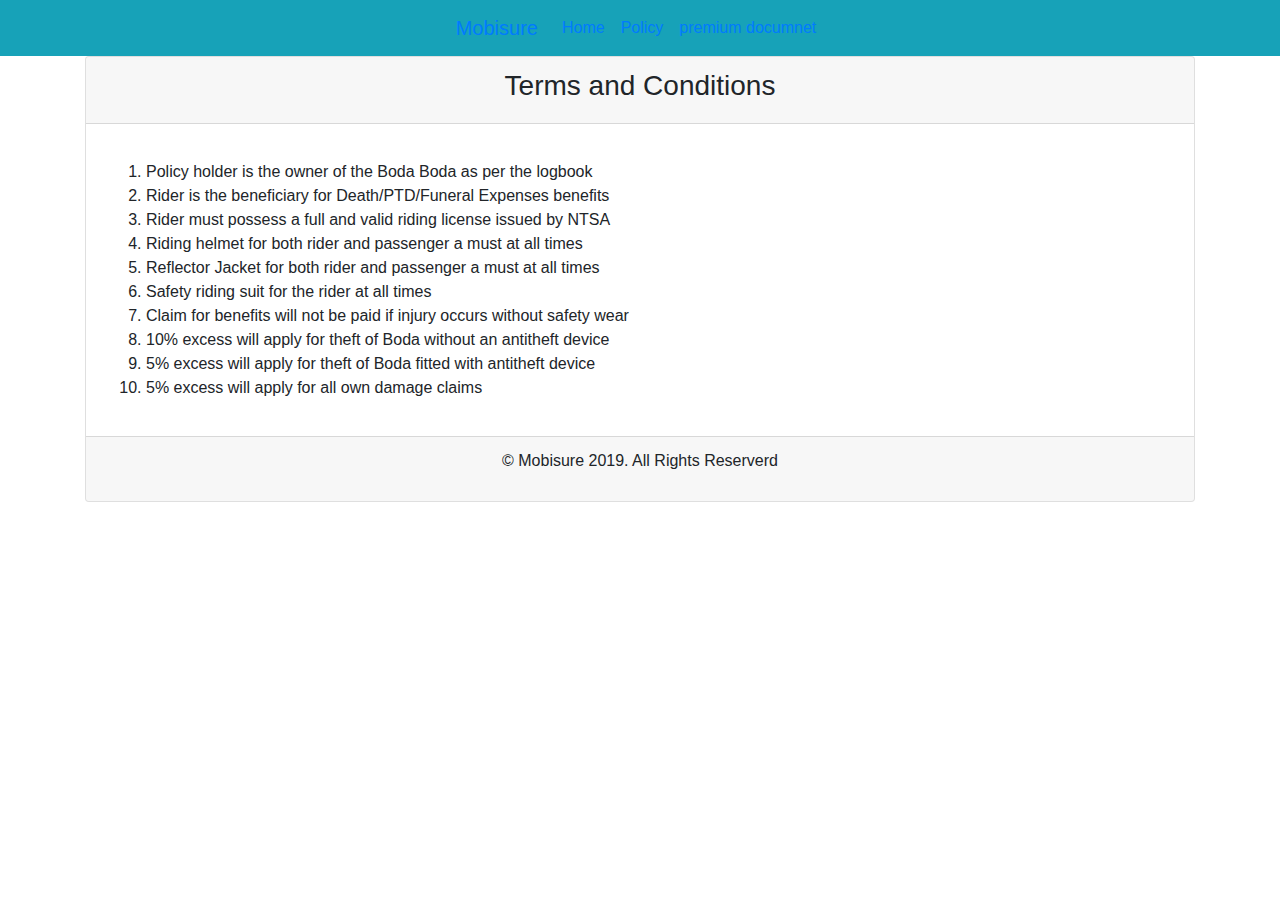
<file: media/termsconditions.html>
<!DOCTYPE html>
<html lang="en">
<head>
    <meta charset="utf-8">
    <meta name="viewport" content="width=device-width, initial-scale=1, shrink-to-fit=no">
    <meta name="description" content="">
    <meta name="author" content="">

    <title>Mobisure| Terms and conditions</title>
    <link href="../ui/css/main.css" rel="stylesheet">
    <link href="../ui/css/bootstrap.min.css" rel="stylesheet">
    <link href="https://fonts.googleapis.com/css?family=Playfair+Display" rel="stylesheet">
    <link href="https://fonts.googleapis.com/css?family=Josefin+Sans" rel="stylesheet">
    <link href="https://fonts.googleapis.com/css?family=Noto+Serif+SC" rel="stylesheet">
</head>
<body>
    <nav class="navbar navbar-expand-lg bg-info justify-content-center">
        <a class="navbar-brand" href="../index.html">Mobisure</a>
        <ul class="navbar-nav">
            <li class="nav-item">
                <a class="nav-link" href="../index.html">Home</a>
            </li>
            <li class="nav-item">
                <a class="nav-link" href="cruise ins..pdf">Policy</a>
            </li>
            <li class="nav-item">
                <a class="nav-link" href="PREMIUM.docx">premium documnet</a>
            </li>
        </ul>
    </nav>
    <div class="container">
        <div class="row">
            <div class="col-md-12">
                <div class="card">
                    <div class="card-header">
                        <h3 class="text-center">Terms and Conditions</h3>
                    </div>
                    <div class="card-body">
                        <p>
                        <ol>
                            <li>Policy holder is the owner of the Boda Boda as per the logbook</li>
                            <li>Rider is the beneficiary for Death/PTD/Funeral Expenses benefits</li>
                            <li>Rider must possess a full and valid riding license issued by NTSA</li>
                            <li>Riding helmet for both rider and passenger a must at all times</li>
                            <li>Reflector Jacket for both rider and passenger a must at all times</li>
                            <li>Safety riding suit for the rider at all times</li>
                            <li>Claim for benefits will not be paid if injury occurs without safety wear</li>
                            <li>10% excess will apply for theft of Boda without an antitheft device</li>
                            <li>5% excess will apply for theft of Boda fitted with antitheft device</li>
                            <li>5% excess will apply for all own damage claims</li>
                        </ol>
                        </p>
                    </div>
                    <div class="card-footer text-center">
                        <p>&copy; Mobisure 2019. All Rights Reserverd</p>
                    </div>
                </div>
            </div>
        </div>
    </div>
    <!--<footer class="container-fluid text-center">
        <p>&copy; Mobisure 2019. All Rights Reserverd</p>
    </footer>-->
</body>
</html>
</file>
<file: ui/css/main.css>
body {
  font-family: 'Lato';
}

h1,
h2,
h3,
h4,
h5,
h6 {
  font-weight: 700;
  font-family: 'Montserrat';
}
hr{
  max-width: 15rem;
  border: none;
  border-top: solid 0.25rem;
  margin-top: 2.5rem;
  margin-bottom: 2.5rem;
  margin-left: auto;
  margin-right: auto;
}
section {
  padding: 6rem 0;
}

section h2 {
  font-size: 2.25rem;
  line-height: 2rem;
}

@media (min-width: 992px) {
  section h2 {
    font-size: 3rem;
    line-height: 2.5rem;
  }
}

.btn-xl {
  padding: 1rem 1.75rem;
  font-size: 1.25rem;
}

.btn-social {
  width: 3.25rem;
  height: 3.25rem;
  font-size: 1.25rem;
  line-height: 2rem;
}

.scroll-to-top {
  z-index: 1042;
  right: 1rem;
  bottom: 1rem;
  display: none;
}

.scroll-to-top a {
  width: 3.5rem;
  height: 3.5rem;
  background-color: rgba(33, 37, 41, 0.5);
  line-height: 3.1rem;
}

#mainNav {
  padding-top: 1rem;
  padding-bottom: 1rem;
  font-weight: 700;
  font-family: 'Montserrat';
}

#mainNav.navbar-shrink {
  padding-top: 0.5rem;
  padding-bottom: 0.5rem;
  background: #b33939e1;
}

#mainNav .navbar-brand {
  color: #fff;
}

#mainNav .navbar-nav {
  margin-top: 1rem;
  letter-spacing: 0.0625rem;
}

#mainNav .navbar-nav li.nav-item a.nav-link {
  color: #fff;
}

#mainNav .navbar-nav li.nav-item a.nav-link:hover {
  color: #18BC9C;
}

#mainNav .navbar-nav li.nav-item a.nav-link:active, #mainNav .navbar-nav li.nav-item a.nav-link:focus {
  color: #fff;
}

#mainNav .navbar-nav li.nav-item a.nav-link.active {
  color: #18BC9C;
}

#mainNav .navbar-toggler {
  font-size: 80%;
  padding: 0.8rem;
  background: #b33939e1;
}

@media (min-width: 992px) {
  #mainNav {
    padding-top: 1.5rem;
    padding-bottom: 1.5rem;
    -webkit-transition: padding-top 0.3s, padding-bottom 0.3s;
    transition: padding-top 0.3s, padding-bottom 0.3s;
  }
  #mainNav .navbar-brand {
    font-size: 2em;
    -webkit-transition: font-size 0.3s;
    transition: font-size 0.3s;
  }
  #mainNav .navbar-nav {
    margin-top: 0;
  }
  #mainNav .navbar-nav > li.nav-item > a.nav-link.active {
    color: #fff;
    background: #18BC9C;
  }
  #mainNav .navbar-nav > li.nav-item > a.nav-link.active:active, #mainNav .navbar-nav > li.nav-item > a.nav-link.active:focus, #mainNav .navbar-nav > li.nav-item > a.nav-link.active:hover {
    color: #fff;
    background: #18BC9C;
  }
  #mainNav.navbar-shrink {
    padding-top: 0.5rem;
    padding-bottom: 0.5rem;
  }
  #mainNav.navbar-shrink .navbar-brand {
    font-size: 1.5em;
  }
}

header.masthead {
  width:100%;
  padding-top: calc(6rem + 72px);
  padding-bottom: 6rem;
  background: url("../image/bg-pattern.png"), #2124d3;
  background: url("../image/bg-pattern.png"), -webkit-gradient(linear, right top, left top, from(#3c55e7), to(#3c55e7));
  background: url("../image/bg-pattern.png"), linear-gradient(to left, #3c55e7, #3c55e7);
}

header.masthead h1 {
  font-size: 3rem;
  line-height: 3rem;
}

header.masthead h2 {
  font-size: 1.3rem;
  font-family: 'Lato';
}

@media (min-width: 992px) {
  header.masthead {
    padding-top: calc(6rem + 106px);
    padding-bottom: 6rem;
  }
  header.masthead h1 {
    font-size: 4.75em;
    line-height: 4rem;
  }
  header.masthead h2 {
    font-size: 1.75em;
  }
}
.device-container {
  width: 300px;
}
.screen{
  background: #128f76;
}
#bodasection{
  background: #990033;
}
.footer {
  padding-top: 5rem;
  padding-bottom: 5rem;
  background-color: #2C3E50;
  color: #fff;
}

.copyright {
  background-color: #1a252f;
}

a {
  color: #18BC9C;
}

a:focus, a:hover, a:active {
  color: #128f76;
}

.btn {
  border-width: 2px;
}

.bg-primary {
  background-color: rgb(118, 136, 128) !important;
}

.bg-secondary {
  background-color: #2C3E50 !important;
}

.text-primary {
  color: #18BC9C !important;
}

.text-secondary {
  color: #2C3E50 !important;
}

.btn-primary {
  background-color: rgb(209, 212, 8);
  border-color: rgb(209, 212, 8);
}

.btn-primary:hover, .btn-primary:focus, .btn-primary:active {
  background-color: #128f76;
  border-color: #128f76;
}

.btn-secondary {
  background-color: #2C3E50;
  border-color: #2C3E50;
}

.btn-secondary:hover, .btn-secondary:focus, .btn-secondary:active {
  background-color: #1a252f;
  border-color: #1a252f;
}
</file>
<file: ui/css/sb-admin.css>
html {
  position: relative;
  min-height: 100%;
}

body {
  height: 100%;
}

#wrapper {
  display: -webkit-box;
  display: -ms-flexbox;
  display: flex;
}

#wrapper #content-wrapper {
  overflow-x: hidden;
  width: 100%;
  padding-top: 1rem;
  padding-bottom: 80px;
}

body.fixed-nav #content-wrapper {
  margin-top: 56px;
  padding-left: 90px;
}

body.fixed-nav.sidebar-toggled #content-wrapper {
  padding-left: 0;
}

@media (min-width: 768px) {
  body.fixed-nav #content-wrapper {
    padding-left: 225px;
  }
  body.fixed-nav.sidebar-toggled #content-wrapper {
    padding-left: 90px;
  }
}

.scroll-to-top {
  position: fixed;
  right: 15px;
  bottom: 15px;
  display: none;
  width: 50px;
  height: 50px;
  text-align: center;
  color: #fff;
  background: rgba(52, 58, 64, 0.5);
  line-height: 46px;
}

.scroll-to-top:focus, .scroll-to-top:hover {
  color: white;
}

.scroll-to-top:hover {
  background: #f1c40f;
}

.scroll-to-top i {
  font-weight: 800;
}

.smaller {
  font-size: 0.7rem;
}

.o-hidden {
  overflow: hidden !important;
}

.z-0 {
  z-index: 0;
}

.z-1 {
  z-index: 1;
}

.sidebar {
  width: 90px !important;
  background-color: #40407a;
  min-height: calc(100vh - 56px);
}

.sidebar .nav-item:last-child {
  margin-bottom: 1rem;
}

.sidebar .nav-item .nav-link {
  text-align: center;
  padding: 0.75rem 1rem;
  width: 90px;
}

.sidebar .nav-item .nav-link span {
  font-size: 0.65rem;
  display: block;
}

.sidebar .nav-item .dropdown-menu {
  position: absolute !important;
  -webkit-transform: none !important;
  transform: none !important;
  left: calc(90px + 0.5rem) !important;
  margin: 0;
}

.sidebar .nav-item .dropdown-menu.dropup {
  bottom: 0;
  top: auto !important;
}

.sidebar .nav-item.dropdown .dropdown-toggle::after {
  display: none;
}

.sidebar .nav-item .nav-link {
  color: rgba(255, 255, 255, 0.5);
}

.sidebar .nav-item .nav-link:active, .sidebar .nav-item .nav-link:focus, .sidebar .nav-item .nav-link:hover {
  color: rgba(255, 255, 255, 0.75);
}

.sidebar.toggled {
  width: 0 !important;
  overflow: hidden;
}

@media (min-width: 768px) {
  .sidebar {
    width: 225px !important;
  }
  .sidebar .nav-item .nav-link {
    display: block;
    width: 100%;
    text-align: left;
    padding: 1rem;
    width: 225px;
  }
  .sidebar .nav-item .nav-link span {
    font-size: 1rem;
    display: inline;
  }
  .sidebar .nav-item .dropdown-menu {
    position: static !important;
    margin: 0 1rem;
    top: 0;
  }
  .sidebar .nav-item.dropdown .dropdown-toggle::after {
    display: block;
  }
  .sidebar.toggled {
    overflow: visible;
    width: 90px !important;
  }
  .sidebar.toggled .nav-item:last-child {
    margin-bottom: 1rem;
  }
  .sidebar.toggled .nav-item .nav-link {
    text-align: center;
    padding: 0.75rem 1rem;
    width: 90px;
  }
  .sidebar.toggled .nav-item .nav-link span {
    font-size: 0.65rem;
    display: block;
  }
  .sidebar.toggled .nav-item .dropdown-menu {
    position: absolute !important;
    -webkit-transform: none !important;
    transform: none !important;
    left: calc(90px + 0.5rem) !important;
    margin: 0;
  }
  .sidebar.toggled .nav-item .dropdown-menu.dropup {
    bottom: 0;
    top: auto !important;
  }
  .sidebar.toggled .nav-item.dropdown .dropdown-toggle::after {
    display: none;
  }
}

.sidebar.fixed-top {
  top: 56px;
  height: calc(100vh - 56px);
  overflow-y: auto;
}

.card-body-icon {
  position: absolute;
  z-index: 0;
  top: -1.25rem;
  right: -1rem;
  opacity: 0.4;
  font-size: 5rem;
  -webkit-transform: rotate(15deg);
  transform: rotate(15deg);
}

@media (min-width: 576px) {
  .card-columns {
    -webkit-column-count: 1;
    column-count: 1;
  }
}

@media (min-width: 768px) {
  .card-columns {
    -webkit-column-count: 2;
    column-count: 2;
  }
}

@media (min-width: 1200px) {
  .card-columns {
    -webkit-column-count: 2;
    column-count: 2;
  }
}

:root {
  --input-padding-x: 0.75rem;
  --input-padding-y: 0.75rem;
}

/*login page */
#authpage{
  background-image: url("../image/erik-witsoe.jpg");
  background-repeat: no-repeat;
  background-size: cover;
}
.card-login {
  max-width: 25rem;
  background: #40407aad;
  color:#ffdd59;
}
.card-login a{
  color:#ffdd59;
}
.card-register {
  max-width: 40rem;
  background: #40407aad;
  color:#ffdd59;
}
.card-register a{
color: #ffdd59;
}
.form-label-group {
  position: relative;
}

.form-label-group > input,
.form-label-group > label {
  padding: var(--input-padding-y) var(--input-padding-x);
  height: auto;
}

.form-label-group > label {
  position: absolute;
  top: 0;
  left: 0;
  display: block;
  width: 100%;
  margin-bottom: 0;
  /* Override default `<label>` margin */
  line-height: 1.5;
  color: #495057;
  border: 1px solid transparent;
  border-radius: 0.25rem;
  -webkit-transition: all 0.1s ease-in-out;
  transition: all 0.1s ease-in-out;
}

.form-label-group input::-webkit-input-placeholder {
  color: transparent;
}

.form-label-group input:-ms-input-placeholder {
  color: transparent;
}

.form-label-group input::-ms-input-placeholder {
  color: transparent;
}

.form-label-group input::placeholder {
  color: transparent;
}

.form-label-group input:not(:placeholder-shown) {
  padding-top: calc(var(--input-padding-y) + var(--input-padding-y) * (2 / 3));
  padding-bottom: calc(var(--input-padding-y) / 3);
}

.form-label-group input:not(:placeholder-shown) ~ label {
  padding-top: calc(var(--input-padding-y) / 3);
  padding-bottom: calc(var(--input-padding-y) / 3);
  font-size: 12px;
  color: #777;
}

footer.sticky-footer {
  display: -webkit-box;
  display: -ms-flexbox;
  display: flex;
  position: absolute;
  right: 0;
  bottom: 0;
  width: calc(100% - 90px);
  height: 80px;
  background-color: #e9ecef;
}

footer.sticky-footer .copyright {
  line-height: 1;
  font-size: 0.8rem;
}

@media (min-width: 768px) {
  footer.sticky-footer {
    width: calc(100% - 225px);
  }
}

body.sidebar-toggled footer.sticky-footer {
  width: 100%;
}

@media (min-width: 768px) {
  body.sidebar-toggled footer.sticky-footer {
    width: calc(100% - 90px);
  }
}
.sidebar h2{
  color: #cc8e35;
  margin: 10px;
  padding: 10px;
}
.sidebar hr{
  border: 1px solid #84817a;
}
</file>
<file: device-mockups/device-mockups.min.css>
.device-mockup{position:relative;width:100%;padding-bottom:61.775701%}.device-mockup>.device{position:absolute;top:0;bottom:0;left:0;right:0;width:100%;height:100%;background-size:100% 100%;background-repeat:no-repeat;background-image:url(macbook/macbook.png)}.device-mockup>.device>.screen{position:absolute;top:11.0438729%;bottom:14.6747352%;left:13.364486%;right:13.364486%;overflow:hidden}.device-mockup>.device>.button{position:absolute;top:0;left:0;display:none;overflow:hidden;border-radius:100%;-webkit-border-radius:100%;-moz-border-radius:100%;cursor:pointer}.device-mockup.imac{padding-bottom:81.230769%}.device-mockup.imac>.device{background-image:url(imac/imac.png)}.device-mockup.imac>.device>.screen{top:8.20707071%;bottom:31.6919192%;left:6.61538462%;right:6.61538462%}.device-mockup.macbook{padding-bottom:61.775701%}.device-mockup.macbook>.device{background-image:url(macbook/macbook.png)}.device-mockup.macbook>.device>.screen{top:11.0438729%;bottom:14.6747352%;left:13.364486%;right:13.364486%}.device-mockup.macbook_2015{padding-bottom:57.5%}.device-mockup.macbook_2015.grey>.device,.device-mockup.macbook_2015>.device{background-image:url(macbook_2015/grey.png)}.device-mockup.macbook_2015.silver>.device,.device-mockup.macbook_2015>.device{background-image:url(macbook_2015/silver.png)}.device-mockup.macbook_2015.gold>.device,.device-mockup.macbook_2015>.device{background-image:url(macbook_2015/gold.png)}.device-mockup.macbook_2015>.device>.screen{top:7.5%;bottom:10.9%;left:12.46%;right:12.56%}.device-mockup.iphone5,.device-mockup.iphone5.portrait{padding-bottom:210.57%}.device-mockup.iphone5.landscape{padding-bottom:47.49%}.device-mockup.iphone5.black>.device,.device-mockup.iphone5.portrait.black>.device,.device-mockup.iphone5>.device{background-image:url(iphone5/iphone5_port_black.png)}.device-mockup.iphone5.landscape.black>.device,.device-mockup.iphone5.landscape>.device{background-image:url(iphone5/iphone5_land_black.png)}.device-mockup.iphone5.portrait.white>.device,.device-mockup.iphone5.white>.device{background-image:url(iphone5/iphone5_port_white.png)}.device-mockup.iphone5.landscape.white>.device{background-image:url(iphone5/iphone5_land_white.png)}.device-mockup.iphone5.portrait>.device>.screen,.device-mockup.iphone5>.device>.screen{top:14.78%;bottom:13.78%;left:8.77%;right:7.77%}.device-mockup.iphone5.landscape>.device>.screen{top:7.422488%;bottom:8.422488%;left:14.919127%;right:14.019127%}.device-mockup.iphone5.portrait>.device>.button,.device-mockup.iphone5>.device>.button{display:block;top:88.3%;bottom:2.5%;left:40%;right:40%}.device-mockup.iphone5.landscape>.device>.button{display:block;top:40%;bottom:41%;left:88.4%;right:2.3%}.device-mockup.iphone_se,.device-mockup.iphone_se.portrait{padding-bottom:209.83%}.device-mockup.iphone_se.landscape{padding-bottom:47.66%}.device-mockup.iphone_se.black>.device,.device-mockup.iphone_se.portrait.black>.device,.device-mockup.iphone_se>.device{background-image:url(iphone_se/iphone_se_port_black.png)}.device-mockup.iphone_se.landscape.black>.device,.device-mockup.iphone_se.landscape>.device{background-image:url(iphone_se/iphone_se_land_black.png)}.device-mockup.iphone_se.portrait.white>.device,.device-mockup.iphone_se.white>.device{background-image:url(iphone_se/iphone_se_port_white.png)}.device-mockup.iphone_se.landscape.white>.device{background-image:url(iphone_se/iphone_se_land_white.png)}.device-mockup.iphone_se.gold>.device,.device-mockup.iphone_se.portrait.gold>.device{background-image:url(iphone_se/iphone_se_port_gold.png)}.device-mockup.iphone_se.landscape.gold>.device{background-image:url(iphone_se/iphone_se_land_gold.png)}.device-mockup.iphone_se.portrait.rose>.device,.device-mockup.iphone_se.rose>.device{background-image:url(iphone_se/iphone_se_port_rose.png)}.device-mockup.iphone_se.landscape.rose>.device{background-image:url(iphone_se/iphone_se_land_rose.png)}.device-mockup.iphone_se.portrait>.device>.screen,.device-mockup.iphone_se>.device>.screen{top:16.28%;bottom:16.28%;left:11.77%;right:11.77%}.device-mockup.iphone_se.landscape>.device>.screen{top:11.722488%;bottom:11.722488%;left:16.0191273%;right:16.0191273%}.device-mockup.iphone_se.portrait>.device>.button,.device-mockup.iphone_se>.device>.button{display:block;top:86.3%;bottom:5.5%;left:42%;right:42%}.device-mockup.iphone_se.landscape>.device>.button{display:block;top:42%;bottom:42%;left:86.4%;right:5.1%}.device-mockup.iphone6,.device-mockup.iphone6.portrait{padding-bottom:207.19%}.device-mockup.iphone6.landscape{padding-bottom:48.76%}.device-mockup.iphone6.black>.device,.device-mockup.iphone6.portrait.black>.device,.device-mockup.iphone6>.device{background-image:url(iphone_6/iphone_6_port_black.png)}.device-mockup.iphone6.landscape.black>.device,.device-mockup.iphone6.landscape>.device{background-image:url(iphone_6/iphone_6_land_black.png)}.device-mockup.iphone6.portrait.white>.device,.device-mockup.iphone6.white>.device{background-image:url(iphone_6/iphone_6_port_white.png)}.device-mockup.iphone6.landscape.white>.device{background-image:url(iphone_6/iphone_6_land_white.png)}.device-mockup.iphone6.gold>.device,.device-mockup.iphone6.portrait.gold>.device{background-image:url(iphone_6/iphone_6_port_gold.png)}.device-mockup.iphone6.landscape.gold>.device{background-image:url(iphone_6/iphone_6_land_gold.png)}.device-mockup.iphone6.portrait>.device>.screen,.device-mockup.iphone6>.device>.screen{top:12.58%;bottom:12.88%;left:6.77%;right:6.77%}.device-mockup.iphone6.landscape>.device>.screen{top:6.77%;bottom:6.77%;left:12.58%;right:12.88%}.device-mockup.iphone6.portrait>.device>.button,.device-mockup.iphone6>.device>.button{display:block;top:88.6%;bottom:3.2%;left:42%;right:42%}.device-mockup.iphone6.landscape>.device>.button{display:block;top:42%;bottom:42%;left:88.6%;right:3.2%}.device-mockup.iphone6_plus,.device-mockup.iphone6_plus.portrait{padding-bottom:201.76%}.device-mockup.iphone6_plus.landscape{padding-bottom:49.56%}.device-mockup.iphone6_plus.black>.device,.device-mockup.iphone6_plus.portrait.black>.device,.device-mockup.iphone6_plus>.device{background-image:url(iphone_6_plus/iphone_6_plus_black_port.png)}.device-mockup.iphone6_plus.landscape.black>.device,.device-mockup.iphone6_plus.landscape>.device{background-image:url(iphone_6_plus/iphone_6_plus_black_land.png)}.device-mockup.iphone6_plus.portrait.white>.device,.device-mockup.iphone6_plus.white>.device{background-image:url(iphone_6_plus/iphone_6_plus_white_port.png)}.device-mockup.iphone6_plus.landscape.white>.device{background-image:url(iphone_6_plus/iphone_6_plus_white_land.png)}.device-mockup.iphone6_plus.gold>.device,.device-mockup.iphone6_plus.portrait.gold>.device{background-image:url(iphone_6_plus/iphone_6_plus_gold_port.png)}.device-mockup.iphone6_plus.landscape.gold>.device{background-image:url(iphone_6_plus/iphone_6_plus_gold_land.png)}.device-mockup.iphone6_plus.portrait>.device>.screen,.device-mockup.iphone6_plus>.device>.screen{top:11.58%;bottom:11.58%;left:5.97%;right:5.97%}.device-mockup.iphone6_plus.landscape>.device>.screen{top:5.97%;bottom:5.97%;left:11.38%;right:11.58%}.device-mockup.iphone6_plus.portrait>.device>.button,.device-mockup.iphone6_plus>.device>.button{display:block;top:89.9%;bottom:3.2%;left:43%;right:43%}.device-mockup.iphone6_plus.landscape>.device>.button{display:block;top:43%;bottom:43%;left:89.9%;right:3.2%}.device-mockup.ipad,.device-mockup.ipad.portrait{padding-bottom:128.406276%}.device-mockup.ipad.landscape{padding-bottom:79.9086758%}.device-mockup.ipad.black>.device,.device-mockup.ipad.portrait.black>.device,.device-mockup.ipad>.device{background-image:url(ipad/ipad_port_black.png)}.device-mockup.ipad.portrait.white>.device,.device-mockup.ipad.white>.device{background-image:url(ipad/ipad_port_white.png)}.device-mockup.ipad.landscape.black>.device,.device-mockup.ipad.landscape>.device{background-image:url(ipad/ipad_land_black.png)}.device-mockup.ipad.landscape.white>.device{background-image:url(ipad/ipad_land_white.png)}.device-mockup.ipad.portrait>.device>.screen,.device-mockup.ipad>.device>.screen{top:12.025723%;bottom:12.154341%;left:13.45995%;right:13.45995%}.device-mockup.ipad.landscape>.device>.screen{top:13.87755102%;bottom:13.87755102%;left:11.5459883%;right:11.5459883%}.device-mockup.ipad.portrait>.device>.button,.device-mockup.ipad>.device>.button{display:block;top:90.2%;bottom:5.5%;left:47.3%;right:47.3%}.device-mockup.ipad.landscape>.device>.button{display:block;top:47.3%;bottom:47.3%;left:90.8%;right:4.9%}.device-mockup.ipad_air,.device-mockup.ipad_air.portrait{padding-bottom:141.27%}.device-mockup.ipad_air.landscape{padding-bottom:70.79%}.device-mockup.ipad_air.grey>.device,.device-mockup.ipad_air.portrait.grey>.device,.device-mockup.ipad_air>.device{background-image:url(ipad_air/ipad_air_gray_port.png)}.device-mockup.ipad_air.portrait.silver>.device,.device-mockup.ipad_air.silver>.device{background-image:url(ipad_air/ipad_air_silver_port.png)}.device-mockup.ipad_air.landscape.grey>.device,.device-mockup.ipad_air.landscape>.device{background-image:url(ipad_air/ipad_air_gray_land.png)}.device-mockup.ipad_air.landscape.silver>.device{background-image:url(ipad_air/ipad_air_silver_land.png)}.device-mockup.ipad_air.portrait>.device>.screen,.device-mockup.ipad_air>.device>.screen{top:9.025723%;bottom:9.154341%;left:7.45995%;right:6.45995%}.device-mockup.ipad_air.landscape>.device>.screen{top:6.877551%;bottom:6.877551%;left:9.545988%;right:9.545988%}.device-mockup.ipad_air.portrait>.device>.button,.device-mockup.ipad_air>.device>.button{display:block;top:93.2%;bottom:2.5%;left:47.3%;right:47.3%}.device-mockup.ipad_air.landscape>.device>.button{display:block;top:47.3%;bottom:47.3%;left:93.1%;right:2.1%}.device-mockup.ipad_air_2,.device-mockup.ipad_air_2.portrait{padding-bottom:141.38%}.device-mockup.ipad_air_2.landscape{padding-bottom:70.73%}.device-mockup.ipad_air_2.grey>.device,.device-mockup.ipad_air_2.portrait.grey>.device,.device-mockup.ipad_air_2>.device{background-image:url(ipad_air_2/ipad_air_2_gray_port.png)}.device-mockup.ipad_air_2.portrait.silver>.device,.device-mockup.ipad_air_2.silver>.device{background-image:url(ipad_air_2/ipad_air_2_silver_port.png)}.device-mockup.ipad_air_2.gold>.device,.device-mockup.ipad_air_2.portrait.gold>.device{background-image:url(ipad_air_2/ipad_air_2_gold_port.png)}.device-mockup.ipad_air_2.landscape.grey>.device,.device-mockup.ipad_air_2.landscape>.device{background-image:url(ipad_air_2/ipad_air_2_gray_land.png)}.device-mockup.ipad_air_2.landscape.silver>.device{background-image:url(ipad_air_2/ipad_air_2_silver_land.png)}.device-mockup.ipad_air_2.landscape.gold>.device{background-image:url(ipad_air_2/ipad_air_2_gold_land.png)}.device-mockup.ipad_air_2.portrait>.device>.screen,.device-mockup.ipad_air_2>.device>.screen{top:9.025723%;bottom:8.854341%;left:6.15995%;right:6.15995%}.device-mockup.ipad_air_2.landscape>.device>.screen{top:6.277551%;bottom:6.277551%;left:8.545988%;right:8.545988%}.device-mockup.ipad_air_2.portrait>.device>.button,.device-mockup.ipad_air_2>.device>.button{display:block;top:93.2%;bottom:2.1%;left:46.3%;right:46.5%}.device-mockup.ipad_air_2.landscape>.device>.button{display:block;top:46.5%;bottom:46.8%;left:93.5%;right:1.9%}.device-mockup.ipad_pro,.device-mockup.ipad_pro.portrait{padding-bottom:138.63%}.device-mockup.ipad_pro.landscape{padding-bottom:72.14%}.device-mockup.ipad_pro.grey>.device,.device-mockup.ipad_pro.portrait.grey>.device,.device-mockup.ipad_pro>.device{background-image:url(ipad_pro/ipad_pro_port_black.png)}.device-mockup.ipad_pro.portrait.silver>.device,.device-mockup.ipad_pro.silver>.device{background-image:url(ipad_pro/ipad_pro_port_silver.png)}.device-mockup.ipad_pro.gold>.device,.device-mockup.ipad_pro.portrait.gold>.device{background-image:url(ipad_pro/ipad_pro_port_gold.png)}.device-mockup.ipad_pro.landscape.grey>.device,.device-mockup.ipad_pro.landscape>.device{background-image:url(ipad_pro/ipad_pro_land_black.png)}.device-mockup.ipad_pro.landscape.silver>.device{background-image:url(ipad_pro/ipad_pro_land_silver.png)}.device-mockup.ipad_pro.landscape.gold>.device{background-image:url(ipad_pro/ipad_pro_land_gold.png)}.device-mockup.ipad_pro.portrait>.device>.screen,.device-mockup.ipad_pro>.device>.screen{top:7.025723%;bottom:6.854341%;left:5.15995%;right:5.15995%}.device-mockup.ipad_pro.landscape>.device>.screen{top:5.177551%;bottom:5.177551%;left:6.945988%;right:6.945988%}.device-mockup.ipad_pro.portrait>.device>.button,.device-mockup.ipad_pro>.device>.button{display:block;top:94.9%;bottom:1.5%;left:47.3%;right:47.1%}.device-mockup.ipad_pro.landscape>.device>.button{display:block;top:47.5%;bottom:47.5%;left:94.8%;right:1.5%}.device-mockup.galaxy_s3,.device-mockup.galaxy_s3.portrait{padding-bottom:178.787879%}.device-mockup.galaxy_s3.landscape{padding-bottom:55.9322034%}.device-mockup.galaxy_s3.black>.device,.device-mockup.galaxy_s3.portrait.black>.device,.device-mockup.galaxy_s3>.device{background-image:url(galaxy_s3/s3_port_black.png)}.device-mockup.galaxy_s3.landscape.black>.device,.device-mockup.galaxy_s3.landscape>.device{background-image:url(galaxy_s3/s3_land_black.png)}.device-mockup.galaxy_s3.portrait.white>.device,.device-mockup.galaxy_s3.white>.device{background-image:url(galaxy_s3/s3_port_white.png)}.device-mockup.galaxy_s3.landscape.white>.device{background-image:url(galaxy_s3/s3_land_white.png)}.device-mockup.galaxy_s3.portrait>.device>.screen,.device-mockup.galaxy_s3>.device>.screen{top:12.3728814%;bottom:15.5367232%;left:13.8383838%;right:13.8383838%}.device-mockup.galaxy_s3.landscape>.device>.screen{top:13.8383838%;bottom:13.8383838%;left:12.3728814%;right:15.5367232%}.device-mockup.galaxy_s5,.device-mockup.galaxy_s5.portrait{padding-bottom:194.188862%}.device-mockup.galaxy_s5.landscape{padding-bottom:51.496259%}.device-mockup.galaxy_s5.black>.device,.device-mockup.galaxy_s5.portrait.black>.device,.device-mockup.galaxy_s5>.device{background-image:url(galaxy_s5/galaxy_s5_port_black.png)}.device-mockup.galaxy_s5.landscape.black>.device,.device-mockup.galaxy_s5.landscape>.device{background-image:url(galaxy_s5/galaxy_s5_land_black.png)}.device-mockup.galaxy_s5.portrait.white>.device,.device-mockup.galaxy_s5.white>.device{background-image:url(galaxy_s5/galaxy_s5_port_white.png)}.device-mockup.galaxy_s5.landscape.white>.device{background-image:url(galaxy_s5/galaxy_s5_land_white.png)}.device-mockup.galaxy_s5.portrait>.device>.screen,.device-mockup.galaxy_s5>.device>.screen{top:10.2%;bottom:10.1%;left:6.3%;right:6.4%}.device-mockup.galaxy_s5.landscape>.device>.screen{top:6.6%;bottom:6.2%;left:10.15%;right:10%}.device-mockup.galaxy_tab4,.device-mockup.galaxy_tab4.landscape{padding-bottom:72.689464%}.device-mockup.galaxy_tab4.black>.device,.device-mockup.galaxy_tab4.landscape.black>.device,.device-mockup.galaxy_tab4>.device{background-image:url(galaxy_tab4/galaxy_tab4_land_black.png)}.device-mockup.galaxy_tab4.landscape.white>.device,.device-mockup.galaxy_tab4.white>.device{background-image:url(galaxy_tab4/galaxy_tab4_land_white.png)}.device-mockup.galaxy_tab4.landscape>.device>.screen,.device-mockup.galaxy_tab4>.device>.screen{top:11.5%;bottom:11.5%;left:5.4%;right:5.2%}.device-mockup.lumia920,.device-mockup.lumia920.portrait{padding-bottom:172.796353%}.device-mockup.lumia920.landscape{padding-bottom:56.3330381%}.device-mockup.lumia920.portrait>.device,.device-mockup.lumia920>.device{background-image:url(lumia920/lumia920_port.png)}.device-mockup.lumia920.landscape>.device{background-image:url(lumia920/lumia920_land.png)}.device-mockup.lumia920.portrait>.device>.screen,.device-mockup.lumia920>.device>.screen{top:10.6420405%;bottom:18.9973615%;left:13.5258359%;right:13.5258359%}.device-mockup.lumia920.landscape>.device>.screen{top:12.2641509%;bottom:12.2641509%;left:10.5403012%;right:18.6005314%}.device-mockup.nexus7,.device-mockup.nexus7.portrait{padding-bottom:156.521739%}.device-mockup.nexus7.landscape{padding-bottom:63.6678201%}.device-mockup.nexus7.portrait>.device,.device-mockup.nexus7>.device{background-image:url(nexus7/nexus7_port.png)}.device-mockup.nexus7.landscape>.device{background-image:url(nexus7/nexus7_land.png)}.device-mockup.nexus7.portrait>.device>.screen,.device-mockup.nexus7>.device>.screen{top:13.1365741%;bottom:12.7893519%;left:13.7681159%;right:13.7681159%}.device-mockup.nexus7.landscape>.device>.screen{top:13.7681159%;bottom:13.7681159%;left:13.0911188%;right:13.0911188%}.device-mockup.surface,.device-mockup.surface.landscape{padding-bottom:64.7584973%}.device-mockup.surface.landscape>.device,.device-mockup.surface>.device{background-image:url(surface/surface.png)}.device-mockup.surface.landscape>.device>.screen,.device-mockup.surface>.device>.screen{top:14.5488029%;bottom:14.9171271%;left:9.36195587%;right:9.36195587%}.device-mockup.samsung_tv,.device-mockup.samsung_tv.landscape{padding-bottom:64.68%}.device-mockup.samsung_tv.landscape>.device,.device-mockup.samsung_tv>.device{background-image:url(samsung_tv/samsung_tv.png)}.device-mockup.samsung_tv.landscape>.device>.screen,.device-mockup.samsung_tv>.device>.screen{top:2.148803%;bottom:12.817127%;left:1.261956%;right:1.361956%}
</file>
<file: ui/css/fontawesome-free/css/all.min.css>
/*!
 * Font Awesome Free 5.3.1 by @fontawesome - https://fontawesome.com
 * License - https://fontawesome.com/license/free (Icons: CC BY 4.0, Fonts: SIL OFL 1.1, Code: MIT License)
 */
.fa,.fab,.fal,.far,.fas{-moz-osx-font-smoothing:grayscale;-webkit-font-smoothing:antialiased;display:inline-block;font-style:normal;font-variant:normal;text-rendering:auto;line-height:1}.fa-lg{font-size:1.33333em;line-height:.75em;vertical-align:-.0667em}.fa-xs{font-size:.75em}.fa-sm{font-size:.875em}.fa-1x{font-size:1em}.fa-2x{font-size:2em}.fa-3x{font-size:3em}.fa-4x{font-size:4em}.fa-5x{font-size:5em}.fa-6x{font-size:6em}.fa-7x{font-size:7em}.fa-8x{font-size:8em}.fa-9x{font-size:9em}.fa-10x{font-size:10em}.fa-fw{text-align:center;width:1.25em}.fa-ul{list-style-type:none;margin-left:2.5em;padding-left:0}.fa-ul>li{position:relative}.fa-li{left:-2em;position:absolute;text-align:center;width:2em;line-height:inherit}.fa-border{border:.08em solid #eee;border-radius:.1em;padding:.2em .25em .15em}.fa-pull-left{float:left}.fa-pull-right{float:right}.fa.fa-pull-left,.fab.fa-pull-left,.fal.fa-pull-left,.far.fa-pull-left,.fas.fa-pull-left{margin-right:.3em}.fa.fa-pull-right,.fab.fa-pull-right,.fal.fa-pull-right,.far.fa-pull-right,.fas.fa-pull-right{margin-left:.3em}.fa-spin{animation:fa-spin 2s infinite linear}.fa-pulse{animation:fa-spin 1s infinite steps(8)}@keyframes fa-spin{0%{transform:rotate(0deg)}to{transform:rotate(1turn)}}.fa-rotate-90{-ms-filter:"progid:DXImageTransform.Microsoft.BasicImage(rotation=1)";transform:rotate(90deg)}.fa-rotate-180{-ms-filter:"progid:DXImageTransform.Microsoft.BasicImage(rotation=2)";transform:rotate(180deg)}.fa-rotate-270{-ms-filter:"progid:DXImageTransform.Microsoft.BasicImage(rotation=3)";transform:rotate(270deg)}.fa-flip-horizontal{-ms-filter:"progid:DXImageTransform.Microsoft.BasicImage(rotation=0, mirror=1)";transform:scaleX(-1)}.fa-flip-vertical{transform:scaleY(-1)}.fa-flip-horizontal.fa-flip-vertical,.fa-flip-vertical{-ms-filter:"progid:DXImageTransform.Microsoft.BasicImage(rotation=2, mirror=1)"}.fa-flip-horizontal.fa-flip-vertical{transform:scale(-1)}:root .fa-flip-horizontal,:root .fa-flip-vertical,:root .fa-rotate-90,:root .fa-rotate-180,:root .fa-rotate-270{-webkit-filter:none;filter:none}.fa-stack{display:inline-block;height:2em;line-height:2em;position:relative;vertical-align:middle;width:2em}.fa-stack-1x,.fa-stack-2x{left:0;position:absolute;text-align:center;width:100%}.fa-stack-1x{line-height:inherit}.fa-stack-2x{font-size:2em}.fa-inverse{color:#fff}.fa-500px:before{content:"\f26e"}.fa-accessible-icon:before{content:"\f368"}.fa-accusoft:before{content:"\f369"}.fa-ad:before{content:"\f641"}.fa-address-book:before{content:"\f2b9"}.fa-address-card:before{content:"\f2bb"}.fa-adjust:before{content:"\f042"}.fa-adn:before{content:"\f170"}.fa-adversal:before{content:"\f36a"}.fa-affiliatetheme:before{content:"\f36b"}.fa-air-freshener:before{content:"\f5d0"}.fa-algolia:before{content:"\f36c"}.fa-align-center:before{content:"\f037"}.fa-align-justify:before{content:"\f039"}.fa-align-left:before{content:"\f036"}.fa-align-right:before{content:"\f038"}.fa-alipay:before{content:"\f642"}.fa-allergies:before{content:"\f461"}.fa-amazon:before{content:"\f270"}.fa-amazon-pay:before{content:"\f42c"}.fa-ambulance:before{content:"\f0f9"}.fa-american-sign-language-interpreting:before{content:"\f2a3"}.fa-amilia:before{content:"\f36d"}.fa-anchor:before{content:"\f13d"}.fa-android:before{content:"\f17b"}.fa-angellist:before{content:"\f209"}.fa-angle-double-down:before{content:"\f103"}.fa-angle-double-left:before{content:"\f100"}.fa-angle-double-right:before{content:"\f101"}.fa-angle-double-up:before{content:"\f102"}.fa-angle-down:before{content:"\f107"}.fa-angle-left:before{content:"\f104"}.fa-angle-right:before{content:"\f105"}.fa-angle-up:before{content:"\f106"}.fa-angry:before{content:"\f556"}.fa-angrycreative:before{content:"\f36e"}.fa-angular:before{content:"\f420"}.fa-ankh:before{content:"\f644"}.fa-app-store:before{content:"\f36f"}.fa-app-store-ios:before{content:"\f370"}.fa-apper:before{content:"\f371"}.fa-apple:before{content:"\f179"}.fa-apple-alt:before{content:"\f5d1"}.fa-apple-pay:before{content:"\f415"}.fa-archive:before{content:"\f187"}.fa-archway:before{content:"\f557"}.fa-arrow-alt-circle-down:before{content:"\f358"}.fa-arrow-alt-circle-left:before{content:"\f359"}.fa-arrow-alt-circle-right:before{content:"\f35a"}.fa-arrow-alt-circle-up:before{content:"\f35b"}.fa-arrow-circle-down:before{content:"\f0ab"}.fa-arrow-circle-left:before{content:"\f0a8"}.fa-arrow-circle-right:before{content:"\f0a9"}.fa-arrow-circle-up:before{content:"\f0aa"}.fa-arrow-down:before{content:"\f063"}.fa-arrow-left:before{content:"\f060"}.fa-arrow-right:before{content:"\f061"}.fa-arrow-up:before{content:"\f062"}.fa-arrows-alt:before{content:"\f0b2"}.fa-arrows-alt-h:before{content:"\f337"}.fa-arrows-alt-v:before{content:"\f338"}.fa-assistive-listening-systems:before{content:"\f2a2"}.fa-asterisk:before{content:"\f069"}.fa-asymmetrik:before{content:"\f372"}.fa-at:before{content:"\f1fa"}.fa-atlas:before{content:"\f558"}.fa-atom:before{content:"\f5d2"}.fa-audible:before{content:"\f373"}.fa-audio-description:before{content:"\f29e"}.fa-autoprefixer:before{content:"\f41c"}.fa-avianex:before{content:"\f374"}.fa-aviato:before{content:"\f421"}.fa-award:before{content:"\f559"}.fa-aws:before{content:"\f375"}.fa-backspace:before{content:"\f55a"}.fa-backward:before{content:"\f04a"}.fa-balance-scale:before{content:"\f24e"}.fa-ban:before{content:"\f05e"}.fa-band-aid:before{content:"\f462"}.fa-bandcamp:before{content:"\f2d5"}.fa-barcode:before{content:"\f02a"}.fa-bars:before{content:"\f0c9"}.fa-baseball-ball:before{content:"\f433"}.fa-basketball-ball:before{content:"\f434"}.fa-bath:before{content:"\f2cd"}.fa-battery-empty:before{content:"\f244"}.fa-battery-full:before{content:"\f240"}.fa-battery-half:before{content:"\f242"}.fa-battery-quarter:before{content:"\f243"}.fa-battery-three-quarters:before{content:"\f241"}.fa-bed:before{content:"\f236"}.fa-beer:before{content:"\f0fc"}.fa-behance:before{content:"\f1b4"}.fa-behance-square:before{content:"\f1b5"}.fa-bell:before{content:"\f0f3"}.fa-bell-slash:before{content:"\f1f6"}.fa-bezier-curve:before{content:"\f55b"}.fa-bible:before{content:"\f647"}.fa-bicycle:before{content:"\f206"}.fa-bimobject:before{content:"\f378"}.fa-binoculars:before{content:"\f1e5"}.fa-birthday-cake:before{content:"\f1fd"}.fa-bitbucket:before{content:"\f171"}.fa-bitcoin:before{content:"\f379"}.fa-bity:before{content:"\f37a"}.fa-black-tie:before{content:"\f27e"}.fa-blackberry:before{content:"\f37b"}.fa-blender:before{content:"\f517"}.fa-blind:before{content:"\f29d"}.fa-blogger:before{content:"\f37c"}.fa-blogger-b:before{content:"\f37d"}.fa-bluetooth:before{content:"\f293"}.fa-bluetooth-b:before{content:"\f294"}.fa-bold:before{content:"\f032"}.fa-bolt:before{content:"\f0e7"}.fa-bomb:before{content:"\f1e2"}.fa-bone:before{content:"\f5d7"}.fa-bong:before{content:"\f55c"}.fa-book:before{content:"\f02d"}.fa-book-open:before{content:"\f518"}.fa-book-reader:before{content:"\f5da"}.fa-bookmark:before{content:"\f02e"}.fa-bowling-ball:before{content:"\f436"}.fa-box:before{content:"\f466"}.fa-box-open:before{content:"\f49e"}.fa-boxes:before{content:"\f468"}.fa-braille:before{content:"\f2a1"}.fa-brain:before{content:"\f5dc"}.fa-briefcase:before{content:"\f0b1"}.fa-briefcase-medical:before{content:"\f469"}.fa-broadcast-tower:before{content:"\f519"}.fa-broom:before{content:"\f51a"}.fa-brush:before{content:"\f55d"}.fa-btc:before{content:"\f15a"}.fa-bug:before{content:"\f188"}.fa-building:before{content:"\f1ad"}.fa-bullhorn:before{content:"\f0a1"}.fa-bullseye:before{content:"\f140"}.fa-burn:before{content:"\f46a"}.fa-buromobelexperte:before{content:"\f37f"}.fa-bus:before{content:"\f207"}.fa-bus-alt:before{content:"\f55e"}.fa-business-time:before{content:"\f64a"}.fa-buysellads:before{content:"\f20d"}.fa-calculator:before{content:"\f1ec"}.fa-calendar:before{content:"\f133"}.fa-calendar-alt:before{content:"\f073"}.fa-calendar-check:before{content:"\f274"}.fa-calendar-minus:before{content:"\f272"}.fa-calendar-plus:before{content:"\f271"}.fa-calendar-times:before{content:"\f273"}.fa-camera:before{content:"\f030"}.fa-camera-retro:before{content:"\f083"}.fa-cannabis:before{content:"\f55f"}.fa-capsules:before{content:"\f46b"}.fa-car:before{content:"\f1b9"}.fa-car-alt:before{content:"\f5de"}.fa-car-battery:before{content:"\f5df"}.fa-car-crash:before{content:"\f5e1"}.fa-car-side:before{content:"\f5e4"}.fa-caret-down:before{content:"\f0d7"}.fa-caret-left:before{content:"\f0d9"}.fa-caret-right:before{content:"\f0da"}.fa-caret-square-down:before{content:"\f150"}.fa-caret-square-left:before{content:"\f191"}.fa-caret-square-right:before{content:"\f152"}.fa-caret-square-up:before{content:"\f151"}.fa-caret-up:before{content:"\f0d8"}.fa-cart-arrow-down:before{content:"\f218"}.fa-cart-plus:before{content:"\f217"}.fa-cc-amazon-pay:before{content:"\f42d"}.fa-cc-amex:before{content:"\f1f3"}.fa-cc-apple-pay:before{content:"\f416"}.fa-cc-diners-club:before{content:"\f24c"}.fa-cc-discover:before{content:"\f1f2"}.fa-cc-jcb:before{content:"\f24b"}.fa-cc-mastercard:before{content:"\f1f1"}.fa-cc-paypal:before{content:"\f1f4"}.fa-cc-stripe:before{content:"\f1f5"}.fa-cc-visa:before{content:"\f1f0"}.fa-centercode:before{content:"\f380"}.fa-certificate:before{content:"\f0a3"}.fa-chalkboard:before{content:"\f51b"}.fa-chalkboard-teacher:before{content:"\f51c"}.fa-charging-station:before{content:"\f5e7"}.fa-chart-area:before{content:"\f1fe"}.fa-chart-bar:before{content:"\f080"}.fa-chart-line:before{content:"\f201"}.fa-chart-pie:before{content:"\f200"}.fa-check:before{content:"\f00c"}.fa-check-circle:before{content:"\f058"}.fa-check-double:before{content:"\f560"}.fa-check-square:before{content:"\f14a"}.fa-chess:before{content:"\f439"}.fa-chess-bishop:before{content:"\f43a"}.fa-chess-board:before{content:"\f43c"}.fa-chess-king:before{content:"\f43f"}.fa-chess-knight:before{content:"\f441"}.fa-chess-pawn:before{content:"\f443"}.fa-chess-queen:before{content:"\f445"}.fa-chess-rook:before{content:"\f447"}.fa-chevron-circle-down:before{content:"\f13a"}.fa-chevron-circle-left:before{content:"\f137"}.fa-chevron-circle-right:before{content:"\f138"}.fa-chevron-circle-up:before{content:"\f139"}.fa-chevron-down:before{content:"\f078"}.fa-chevron-left:before{content:"\f053"}.fa-chevron-right:before{content:"\f054"}.fa-chevron-up:before{content:"\f077"}.fa-child:before{content:"\f1ae"}.fa-chrome:before{content:"\f268"}.fa-church:before{content:"\f51d"}.fa-circle:before{content:"\f111"}.fa-circle-notch:before{content:"\f1ce"}.fa-city:before{content:"\f64f"}.fa-clipboard:before{content:"\f328"}.fa-clipboard-check:before{content:"\f46c"}.fa-clipboard-list:before{content:"\f46d"}.fa-clock:before{content:"\f017"}.fa-clone:before{content:"\f24d"}.fa-closed-captioning:before{content:"\f20a"}.fa-cloud:before{content:"\f0c2"}.fa-cloud-download-alt:before{content:"\f381"}.fa-cloud-upload-alt:before{content:"\f382"}.fa-cloudscale:before{content:"\f383"}.fa-cloudsmith:before{content:"\f384"}.fa-cloudversify:before{content:"\f385"}.fa-cocktail:before{content:"\f561"}.fa-code:before{content:"\f121"}.fa-code-branch:before{content:"\f126"}.fa-codepen:before{content:"\f1cb"}.fa-codiepie:before{content:"\f284"}.fa-coffee:before{content:"\f0f4"}.fa-cog:before{content:"\f013"}.fa-cogs:before{content:"\f085"}.fa-coins:before{content:"\f51e"}.fa-columns:before{content:"\f0db"}.fa-comment:before{content:"\f075"}.fa-comment-alt:before{content:"\f27a"}.fa-comment-dollar:before{content:"\f651"}.fa-comment-dots:before{content:"\f4ad"}.fa-comment-slash:before{content:"\f4b3"}.fa-comments:before{content:"\f086"}.fa-comments-dollar:before{content:"\f653"}.fa-compact-disc:before{content:"\f51f"}.fa-compass:before{content:"\f14e"}.fa-compress:before{content:"\f066"}.fa-concierge-bell:before{content:"\f562"}.fa-connectdevelop:before{content:"\f20e"}.fa-contao:before{content:"\f26d"}.fa-cookie:before{content:"\f563"}.fa-cookie-bite:before{content:"\f564"}.fa-copy:before{content:"\f0c5"}.fa-copyright:before{content:"\f1f9"}.fa-couch:before{content:"\f4b8"}.fa-cpanel:before{content:"\f388"}.fa-creative-commons:before{content:"\f25e"}.fa-creative-commons-by:before{content:"\f4e7"}.fa-creative-commons-nc:before{content:"\f4e8"}.fa-creative-commons-nc-eu:before{content:"\f4e9"}.fa-creative-commons-nc-jp:before{content:"\f4ea"}.fa-creative-commons-nd:before{content:"\f4eb"}.fa-creative-commons-pd:before{content:"\f4ec"}.fa-creative-commons-pd-alt:before{content:"\f4ed"}.fa-creative-commons-remix:before{content:"\f4ee"}.fa-creative-commons-sa:before{content:"\f4ef"}.fa-creative-commons-sampling:before{content:"\f4f0"}.fa-creative-commons-sampling-plus:before{content:"\f4f1"}.fa-creative-commons-share:before{content:"\f4f2"}.fa-credit-card:before{content:"\f09d"}.fa-crop:before{content:"\f125"}.fa-crop-alt:before{content:"\f565"}.fa-cross:before{content:"\f654"}.fa-crosshairs:before{content:"\f05b"}.fa-crow:before{content:"\f520"}.fa-crown:before{content:"\f521"}.fa-css3:before{content:"\f13c"}.fa-css3-alt:before{content:"\f38b"}.fa-cube:before{content:"\f1b2"}.fa-cubes:before{content:"\f1b3"}.fa-cut:before{content:"\f0c4"}.fa-cuttlefish:before{content:"\f38c"}.fa-d-and-d:before{content:"\f38d"}.fa-dashcube:before{content:"\f210"}.fa-database:before{content:"\f1c0"}.fa-deaf:before{content:"\f2a4"}.fa-delicious:before{content:"\f1a5"}.fa-deploydog:before{content:"\f38e"}.fa-deskpro:before{content:"\f38f"}.fa-desktop:before{content:"\f108"}.fa-deviantart:before{content:"\f1bd"}.fa-dharmachakra:before{content:"\f655"}.fa-diagnoses:before{content:"\f470"}.fa-dice:before{content:"\f522"}.fa-dice-five:before{content:"\f523"}.fa-dice-four:before{content:"\f524"}.fa-dice-one:before{content:"\f525"}.fa-dice-six:before{content:"\f526"}.fa-dice-three:before{content:"\f527"}.fa-dice-two:before{content:"\f528"}.fa-digg:before{content:"\f1a6"}.fa-digital-ocean:before{content:"\f391"}.fa-digital-tachograph:before{content:"\f566"}.fa-directions:before{content:"\f5eb"}.fa-discord:before{content:"\f392"}.fa-discourse:before{content:"\f393"}.fa-divide:before{content:"\f529"}.fa-dizzy:before{content:"\f567"}.fa-dna:before{content:"\f471"}.fa-dochub:before{content:"\f394"}.fa-docker:before{content:"\f395"}.fa-dollar-sign:before{content:"\f155"}.fa-dolly:before{content:"\f472"}.fa-dolly-flatbed:before{content:"\f474"}.fa-donate:before{content:"\f4b9"}.fa-door-closed:before{content:"\f52a"}.fa-door-open:before{content:"\f52b"}.fa-dot-circle:before{content:"\f192"}.fa-dove:before{content:"\f4ba"}.fa-download:before{content:"\f019"}.fa-draft2digital:before{content:"\f396"}.fa-drafting-compass:before{content:"\f568"}.fa-draw-polygon:before{content:"\f5ee"}.fa-dribbble:before{content:"\f17d"}.fa-dribbble-square:before{content:"\f397"}.fa-dropbox:before{content:"\f16b"}.fa-drum:before{content:"\f569"}.fa-drum-steelpan:before{content:"\f56a"}.fa-drupal:before{content:"\f1a9"}.fa-dumbbell:before{content:"\f44b"}.fa-dyalog:before{content:"\f399"}.fa-earlybirds:before{content:"\f39a"}.fa-ebay:before{content:"\f4f4"}.fa-edge:before{content:"\f282"}.fa-edit:before{content:"\f044"}.fa-eject:before{content:"\f052"}.fa-elementor:before{content:"\f430"}.fa-ellipsis-h:before{content:"\f141"}.fa-ellipsis-v:before{content:"\f142"}.fa-ello:before{content:"\f5f1"}.fa-ember:before{content:"\f423"}.fa-empire:before{content:"\f1d1"}.fa-envelope:before{content:"\f0e0"}.fa-envelope-open:before{content:"\f2b6"}.fa-envelope-open-text:before{content:"\f658"}.fa-envelope-square:before{content:"\f199"}.fa-envira:before{content:"\f299"}.fa-equals:before{content:"\f52c"}.fa-eraser:before{content:"\f12d"}.fa-erlang:before{content:"\f39d"}.fa-ethereum:before{content:"\f42e"}.fa-etsy:before{content:"\f2d7"}.fa-euro-sign:before{content:"\f153"}.fa-exchange-alt:before{content:"\f362"}.fa-exclamation:before{content:"\f12a"}.fa-exclamation-circle:before{content:"\f06a"}.fa-exclamation-triangle:before{content:"\f071"}.fa-expand:before{content:"\f065"}.fa-expand-arrows-alt:before{content:"\f31e"}.fa-expeditedssl:before{content:"\f23e"}.fa-external-link-alt:before{content:"\f35d"}.fa-external-link-square-alt:before{content:"\f360"}.fa-eye:before{content:"\f06e"}.fa-eye-dropper:before{content:"\f1fb"}.fa-eye-slash:before{content:"\f070"}.fa-facebook:before{content:"\f09a"}.fa-facebook-f:before{content:"\f39e"}.fa-facebook-messenger:before{content:"\f39f"}.fa-facebook-square:before{content:"\f082"}.fa-fast-backward:before{content:"\f049"}.fa-fast-forward:before{content:"\f050"}.fa-fax:before{content:"\f1ac"}.fa-feather:before{content:"\f52d"}.fa-feather-alt:before{content:"\f56b"}.fa-female:before{content:"\f182"}.fa-fighter-jet:before{content:"\f0fb"}.fa-file:before{content:"\f15b"}.fa-file-alt:before{content:"\f15c"}.fa-file-archive:before{content:"\f1c6"}.fa-file-audio:before{content:"\f1c7"}.fa-file-code:before{content:"\f1c9"}.fa-file-contract:before{content:"\f56c"}.fa-file-download:before{content:"\f56d"}.fa-file-excel:before{content:"\f1c3"}.fa-file-export:before{content:"\f56e"}.fa-file-image:before{content:"\f1c5"}.fa-file-import:before{content:"\f56f"}.fa-file-invoice:before{content:"\f570"}.fa-file-invoice-dollar:before{content:"\f571"}.fa-file-medical:before{content:"\f477"}.fa-file-medical-alt:before{content:"\f478"}.fa-file-pdf:before{content:"\f1c1"}.fa-file-powerpoint:before{content:"\f1c4"}.fa-file-prescription:before{content:"\f572"}.fa-file-signature:before{content:"\f573"}.fa-file-upload:before{content:"\f574"}.fa-file-video:before{content:"\f1c8"}.fa-file-word:before{content:"\f1c2"}.fa-fill:before{content:"\f575"}.fa-fill-drip:before{content:"\f576"}.fa-film:before{content:"\f008"}.fa-filter:before{content:"\f0b0"}.fa-fingerprint:before{content:"\f577"}.fa-fire:before{content:"\f06d"}.fa-fire-extinguisher:before{content:"\f134"}.fa-firefox:before{content:"\f269"}.fa-first-aid:before{content:"\f479"}.fa-first-order:before{content:"\f2b0"}.fa-first-order-alt:before{content:"\f50a"}.fa-firstdraft:before{content:"\f3a1"}.fa-fish:before{content:"\f578"}.fa-flag:before{content:"\f024"}.fa-flag-checkered:before{content:"\f11e"}.fa-flask:before{content:"\f0c3"}.fa-flickr:before{content:"\f16e"}.fa-flipboard:before{content:"\f44d"}.fa-flushed:before{content:"\f579"}.fa-fly:before{content:"\f417"}.fa-folder:before{content:"\f07b"}.fa-folder-minus:before{content:"\f65d"}.fa-folder-open:before{content:"\f07c"}.fa-folder-plus:before{content:"\f65e"}.fa-font:before{content:"\f031"}.fa-font-awesome:before{content:"\f2b4"}.fa-font-awesome-alt:before{content:"\f35c"}.fa-font-awesome-flag:before{content:"\f425"}.fa-font-awesome-logo-full:before{content:"\f4e6"}.fa-fonticons:before{content:"\f280"}.fa-fonticons-fi:before{content:"\f3a2"}.fa-football-ball:before{content:"\f44e"}.fa-fort-awesome:before{content:"\f286"}.fa-fort-awesome-alt:before{content:"\f3a3"}.fa-forumbee:before{content:"\f211"}.fa-forward:before{content:"\f04e"}.fa-foursquare:before{content:"\f180"}.fa-free-code-camp:before{content:"\f2c5"}.fa-freebsd:before{content:"\f3a4"}.fa-frog:before{content:"\f52e"}.fa-frown:before{content:"\f119"}.fa-frown-open:before{content:"\f57a"}.fa-fulcrum:before{content:"\f50b"}.fa-funnel-dollar:before{content:"\f662"}.fa-futbol:before{content:"\f1e3"}.fa-galactic-republic:before{content:"\f50c"}.fa-galactic-senate:before{content:"\f50d"}.fa-gamepad:before{content:"\f11b"}.fa-gas-pump:before{content:"\f52f"}.fa-gavel:before{content:"\f0e3"}.fa-gem:before{content:"\f3a5"}.fa-genderless:before{content:"\f22d"}.fa-get-pocket:before{content:"\f265"}.fa-gg:before{content:"\f260"}.fa-gg-circle:before{content:"\f261"}.fa-gift:before{content:"\f06b"}.fa-git:before{content:"\f1d3"}.fa-git-square:before{content:"\f1d2"}.fa-github:before{content:"\f09b"}.fa-github-alt:before{content:"\f113"}.fa-github-square:before{content:"\f092"}.fa-gitkraken:before{content:"\f3a6"}.fa-gitlab:before{content:"\f296"}.fa-gitter:before{content:"\f426"}.fa-glass-martini:before{content:"\f000"}.fa-glass-martini-alt:before{content:"\f57b"}.fa-glasses:before{content:"\f530"}.fa-glide:before{content:"\f2a5"}.fa-glide-g:before{content:"\f2a6"}.fa-globe:before{content:"\f0ac"}.fa-globe-africa:before{content:"\f57c"}.fa-globe-americas:before{content:"\f57d"}.fa-globe-asia:before{content:"\f57e"}.fa-gofore:before{content:"\f3a7"}.fa-golf-ball:before{content:"\f450"}.fa-goodreads:before{content:"\f3a8"}.fa-goodreads-g:before{content:"\f3a9"}.fa-google:before{content:"\f1a0"}.fa-google-drive:before{content:"\f3aa"}.fa-google-play:before{content:"\f3ab"}.fa-google-plus:before{content:"\f2b3"}.fa-google-plus-g:before{content:"\f0d5"}.fa-google-plus-square:before{content:"\f0d4"}.fa-google-wallet:before{content:"\f1ee"}.fa-gopuram:before{content:"\f664"}.fa-graduation-cap:before{content:"\f19d"}.fa-gratipay:before{content:"\f184"}.fa-grav:before{content:"\f2d6"}.fa-greater-than:before{content:"\f531"}.fa-greater-than-equal:before{content:"\f532"}.fa-grimace:before{content:"\f57f"}.fa-grin:before{content:"\f580"}.fa-grin-alt:before{content:"\f581"}.fa-grin-beam:before{content:"\f582"}.fa-grin-beam-sweat:before{content:"\f583"}.fa-grin-hearts:before{content:"\f584"}.fa-grin-squint:before{content:"\f585"}.fa-grin-squint-tears:before{content:"\f586"}.fa-grin-stars:before{content:"\f587"}.fa-grin-tears:before{content:"\f588"}.fa-grin-tongue:before{content:"\f589"}.fa-grin-tongue-squint:before{content:"\f58a"}.fa-grin-tongue-wink:before{content:"\f58b"}.fa-grin-wink:before{content:"\f58c"}.fa-grip-horizontal:before{content:"\f58d"}.fa-grip-vertical:before{content:"\f58e"}.fa-gripfire:before{content:"\f3ac"}.fa-grunt:before{content:"\f3ad"}.fa-gulp:before{content:"\f3ae"}.fa-h-square:before{content:"\f0fd"}.fa-hacker-news:before{content:"\f1d4"}.fa-hacker-news-square:before{content:"\f3af"}.fa-hackerrank:before{content:"\f5f7"}.fa-hamsa:before{content:"\f665"}.fa-hand-holding:before{content:"\f4bd"}.fa-hand-holding-heart:before{content:"\f4be"}.fa-hand-holding-usd:before{content:"\f4c0"}.fa-hand-lizard:before{content:"\f258"}.fa-hand-paper:before{content:"\f256"}.fa-hand-peace:before{content:"\f25b"}.fa-hand-point-down:before{content:"\f0a7"}.fa-hand-point-left:before{content:"\f0a5"}.fa-hand-point-right:before{content:"\f0a4"}.fa-hand-point-up:before{content:"\f0a6"}.fa-hand-pointer:before{content:"\f25a"}.fa-hand-rock:before{content:"\f255"}.fa-hand-scissors:before{content:"\f257"}.fa-hand-spock:before{content:"\f259"}.fa-hands:before{content:"\f4c2"}.fa-hands-helping:before{content:"\f4c4"}.fa-handshake:before{content:"\f2b5"}.fa-hashtag:before{content:"\f292"}.fa-haykal:before{content:"\f666"}.fa-hdd:before{content:"\f0a0"}.fa-heading:before{content:"\f1dc"}.fa-headphones:before{content:"\f025"}.fa-headphones-alt:before{content:"\f58f"}.fa-headset:before{content:"\f590"}.fa-heart:before{content:"\f004"}.fa-heartbeat:before{content:"\f21e"}.fa-helicopter:before{content:"\f533"}.fa-highlighter:before{content:"\f591"}.fa-hips:before{content:"\f452"}.fa-hire-a-helper:before{content:"\f3b0"}.fa-history:before{content:"\f1da"}.fa-hockey-puck:before{content:"\f453"}.fa-home:before{content:"\f015"}.fa-hooli:before{content:"\f427"}.fa-hornbill:before{content:"\f592"}.fa-hospital:before{content:"\f0f8"}.fa-hospital-alt:before{content:"\f47d"}.fa-hospital-symbol:before{content:"\f47e"}.fa-hot-tub:before{content:"\f593"}.fa-hotel:before{content:"\f594"}.fa-hotjar:before{content:"\f3b1"}.fa-hourglass:before{content:"\f254"}.fa-hourglass-end:before{content:"\f253"}.fa-hourglass-half:before{content:"\f252"}.fa-hourglass-start:before{content:"\f251"}.fa-houzz:before{content:"\f27c"}.fa-html5:before{content:"\f13b"}.fa-hubspot:before{content:"\f3b2"}.fa-i-cursor:before{content:"\f246"}.fa-id-badge:before{content:"\f2c1"}.fa-id-card:before{content:"\f2c2"}.fa-id-card-alt:before{content:"\f47f"}.fa-image:before{content:"\f03e"}.fa-images:before{content:"\f302"}.fa-imdb:before{content:"\f2d8"}.fa-inbox:before{content:"\f01c"}.fa-indent:before{content:"\f03c"}.fa-industry:before{content:"\f275"}.fa-infinity:before{content:"\f534"}.fa-info:before{content:"\f129"}.fa-info-circle:before{content:"\f05a"}.fa-instagram:before{content:"\f16d"}.fa-internet-explorer:before{content:"\f26b"}.fa-ioxhost:before{content:"\f208"}.fa-italic:before{content:"\f033"}.fa-itunes:before{content:"\f3b4"}.fa-itunes-note:before{content:"\f3b5"}.fa-java:before{content:"\f4e4"}.fa-jedi:before{content:"\f669"}.fa-jedi-order:before{content:"\f50e"}.fa-jenkins:before{content:"\f3b6"}.fa-joget:before{content:"\f3b7"}.fa-joint:before{content:"\f595"}.fa-joomla:before{content:"\f1aa"}.fa-journal-whills:before{content:"\f66a"}.fa-js:before{content:"\f3b8"}.fa-js-square:before{content:"\f3b9"}.fa-jsfiddle:before{content:"\f1cc"}.fa-kaaba:before{content:"\f66b"}.fa-kaggle:before{content:"\f5fa"}.fa-key:before{content:"\f084"}.fa-keybase:before{content:"\f4f5"}.fa-keyboard:before{content:"\f11c"}.fa-keycdn:before{content:"\f3ba"}.fa-khanda:before{content:"\f66d"}.fa-kickstarter:before{content:"\f3bb"}.fa-kickstarter-k:before{content:"\f3bc"}.fa-kiss:before{content:"\f596"}.fa-kiss-beam:before{content:"\f597"}.fa-kiss-wink-heart:before{content:"\f598"}.fa-kiwi-bird:before{content:"\f535"}.fa-korvue:before{content:"\f42f"}.fa-landmark:before{content:"\f66f"}.fa-language:before{content:"\f1ab"}.fa-laptop:before{content:"\f109"}.fa-laptop-code:before{content:"\f5fc"}.fa-laravel:before{content:"\f3bd"}.fa-lastfm:before{content:"\f202"}.fa-lastfm-square:before{content:"\f203"}.fa-laugh:before{content:"\f599"}.fa-laugh-beam:before{content:"\f59a"}.fa-laugh-squint:before{content:"\f59b"}.fa-laugh-wink:before{content:"\f59c"}.fa-layer-group:before{content:"\f5fd"}.fa-leaf:before{content:"\f06c"}.fa-leanpub:before{content:"\f212"}.fa-lemon:before{content:"\f094"}.fa-less:before{content:"\f41d"}.fa-less-than:before{content:"\f536"}.fa-less-than-equal:before{content:"\f537"}.fa-level-down-alt:before{content:"\f3be"}.fa-level-up-alt:before{content:"\f3bf"}.fa-life-ring:before{content:"\f1cd"}.fa-lightbulb:before{content:"\f0eb"}.fa-line:before{content:"\f3c0"}.fa-link:before{content:"\f0c1"}.fa-linkedin:before{content:"\f08c"}.fa-linkedin-in:before{content:"\f0e1"}.fa-linode:before{content:"\f2b8"}.fa-linux:before{content:"\f17c"}.fa-lira-sign:before{content:"\f195"}.fa-list:before{content:"\f03a"}.fa-list-alt:before{content:"\f022"}.fa-list-ol:before{content:"\f0cb"}.fa-list-ul:before{content:"\f0ca"}.fa-location-arrow:before{content:"\f124"}.fa-lock:before{content:"\f023"}.fa-lock-open:before{content:"\f3c1"}.fa-long-arrow-alt-down:before{content:"\f309"}.fa-long-arrow-alt-left:before{content:"\f30a"}.fa-long-arrow-alt-right:before{content:"\f30b"}.fa-long-arrow-alt-up:before{content:"\f30c"}.fa-low-vision:before{content:"\f2a8"}.fa-luggage-cart:before{content:"\f59d"}.fa-lyft:before{content:"\f3c3"}.fa-magento:before{content:"\f3c4"}.fa-magic:before{content:"\f0d0"}.fa-magnet:before{content:"\f076"}.fa-mail-bulk:before{content:"\f674"}.fa-mailchimp:before{content:"\f59e"}.fa-male:before{content:"\f183"}.fa-mandalorian:before{content:"\f50f"}.fa-map:before{content:"\f279"}.fa-map-marked:before{content:"\f59f"}.fa-map-marked-alt:before{content:"\f5a0"}.fa-map-marker:before{content:"\f041"}.fa-map-marker-alt:before{content:"\f3c5"}.fa-map-pin:before{content:"\f276"}.fa-map-signs:before{content:"\f277"}.fa-markdown:before{content:"\f60f"}.fa-marker:before{content:"\f5a1"}.fa-mars:before{content:"\f222"}.fa-mars-double:before{content:"\f227"}.fa-mars-stroke:before{content:"\f229"}.fa-mars-stroke-h:before{content:"\f22b"}.fa-mars-stroke-v:before{content:"\f22a"}.fa-mastodon:before{content:"\f4f6"}.fa-maxcdn:before{content:"\f136"}.fa-medal:before{content:"\f5a2"}.fa-medapps:before{content:"\f3c6"}.fa-medium:before{content:"\f23a"}.fa-medium-m:before{content:"\f3c7"}.fa-medkit:before{content:"\f0fa"}.fa-medrt:before{content:"\f3c8"}.fa-meetup:before{content:"\f2e0"}.fa-megaport:before{content:"\f5a3"}.fa-meh:before{content:"\f11a"}.fa-meh-blank:before{content:"\f5a4"}.fa-meh-rolling-eyes:before{content:"\f5a5"}.fa-memory:before{content:"\f538"}.fa-menorah:before{content:"\f676"}.fa-mercury:before{content:"\f223"}.fa-microchip:before{content:"\f2db"}.fa-microphone:before{content:"\f130"}.fa-microphone-alt:before{content:"\f3c9"}.fa-microphone-alt-slash:before{content:"\f539"}.fa-microphone-slash:before{content:"\f131"}.fa-microscope:before{content:"\f610"}.fa-microsoft:before{content:"\f3ca"}.fa-minus:before{content:"\f068"}.fa-minus-circle:before{content:"\f056"}.fa-minus-square:before{content:"\f146"}.fa-mix:before{content:"\f3cb"}.fa-mixcloud:before{content:"\f289"}.fa-mizuni:before{content:"\f3cc"}.fa-mobile:before{content:"\f10b"}.fa-mobile-alt:before{content:"\f3cd"}.fa-modx:before{content:"\f285"}.fa-monero:before{content:"\f3d0"}.fa-money-bill:before{content:"\f0d6"}.fa-money-bill-alt:before{content:"\f3d1"}.fa-money-bill-wave:before{content:"\f53a"}.fa-money-bill-wave-alt:before{content:"\f53b"}.fa-money-check:before{content:"\f53c"}.fa-money-check-alt:before{content:"\f53d"}.fa-monument:before{content:"\f5a6"}.fa-moon:before{content:"\f186"}.fa-mortar-pestle:before{content:"\f5a7"}.fa-mosque:before{content:"\f678"}.fa-motorcycle:before{content:"\f21c"}.fa-mouse-pointer:before{content:"\f245"}.fa-music:before{content:"\f001"}.fa-napster:before{content:"\f3d2"}.fa-neos:before{content:"\f612"}.fa-neuter:before{content:"\f22c"}.fa-newspaper:before{content:"\f1ea"}.fa-nimblr:before{content:"\f5a8"}.fa-nintendo-switch:before{content:"\f418"}.fa-node:before{content:"\f419"}.fa-node-js:before{content:"\f3d3"}.fa-not-equal:before{content:"\f53e"}.fa-notes-medical:before{content:"\f481"}.fa-npm:before{content:"\f3d4"}.fa-ns8:before{content:"\f3d5"}.fa-nutritionix:before{content:"\f3d6"}.fa-object-group:before{content:"\f247"}.fa-object-ungroup:before{content:"\f248"}.fa-odnoklassniki:before{content:"\f263"}.fa-odnoklassniki-square:before{content:"\f264"}.fa-oil-can:before{content:"\f613"}.fa-old-republic:before{content:"\f510"}.fa-om:before{content:"\f679"}.fa-opencart:before{content:"\f23d"}.fa-openid:before{content:"\f19b"}.fa-opera:before{content:"\f26a"}.fa-optin-monster:before{content:"\f23c"}.fa-osi:before{content:"\f41a"}.fa-outdent:before{content:"\f03b"}.fa-page4:before{content:"\f3d7"}.fa-pagelines:before{content:"\f18c"}.fa-paint-brush:before{content:"\f1fc"}.fa-paint-roller:before{content:"\f5aa"}.fa-palette:before{content:"\f53f"}.fa-palfed:before{content:"\f3d8"}.fa-pallet:before{content:"\f482"}.fa-paper-plane:before{content:"\f1d8"}.fa-paperclip:before{content:"\f0c6"}.fa-parachute-box:before{content:"\f4cd"}.fa-paragraph:before{content:"\f1dd"}.fa-parking:before{content:"\f540"}.fa-passport:before{content:"\f5ab"}.fa-pastafarianism:before{content:"\f67b"}.fa-paste:before{content:"\f0ea"}.fa-patreon:before{content:"\f3d9"}.fa-pause:before{content:"\f04c"}.fa-pause-circle:before{content:"\f28b"}.fa-paw:before{content:"\f1b0"}.fa-paypal:before{content:"\f1ed"}.fa-peace:before{content:"\f67c"}.fa-pen:before{content:"\f304"}.fa-pen-alt:before{content:"\f305"}.fa-pen-fancy:before{content:"\f5ac"}.fa-pen-nib:before{content:"\f5ad"}.fa-pen-square:before{content:"\f14b"}.fa-pencil-alt:before{content:"\f303"}.fa-pencil-ruler:before{content:"\f5ae"}.fa-people-carry:before{content:"\f4ce"}.fa-percent:before{content:"\f295"}.fa-percentage:before{content:"\f541"}.fa-periscope:before{content:"\f3da"}.fa-phabricator:before{content:"\f3db"}.fa-phoenix-framework:before{content:"\f3dc"}.fa-phoenix-squadron:before{content:"\f511"}.fa-phone:before{content:"\f095"}.fa-phone-slash:before{content:"\f3dd"}.fa-phone-square:before{content:"\f098"}.fa-phone-volume:before{content:"\f2a0"}.fa-php:before{content:"\f457"}.fa-pied-piper:before{content:"\f2ae"}.fa-pied-piper-alt:before{content:"\f1a8"}.fa-pied-piper-hat:before{content:"\f4e5"}.fa-pied-piper-pp:before{content:"\f1a7"}.fa-piggy-bank:before{content:"\f4d3"}.fa-pills:before{content:"\f484"}.fa-pinterest:before{content:"\f0d2"}.fa-pinterest-p:before{content:"\f231"}.fa-pinterest-square:before{content:"\f0d3"}.fa-place-of-worship:before{content:"\f67f"}.fa-plane:before{content:"\f072"}.fa-plane-arrival:before{content:"\f5af"}.fa-plane-departure:before{content:"\f5b0"}.fa-play:before{content:"\f04b"}.fa-play-circle:before{content:"\f144"}.fa-playstation:before{content:"\f3df"}.fa-plug:before{content:"\f1e6"}.fa-plus:before{content:"\f067"}.fa-plus-circle:before{content:"\f055"}.fa-plus-square:before{content:"\f0fe"}.fa-podcast:before{content:"\f2ce"}.fa-poll:before{content:"\f681"}.fa-poll-h:before{content:"\f682"}.fa-poo:before{content:"\f2fe"}.fa-poop:before{content:"\f619"}.fa-portrait:before{content:"\f3e0"}.fa-pound-sign:before{content:"\f154"}.fa-power-off:before{content:"\f011"}.fa-pray:before{content:"\f683"}.fa-praying-hands:before{content:"\f684"}.fa-prescription:before{content:"\f5b1"}.fa-prescription-bottle:before{content:"\f485"}.fa-prescription-bottle-alt:before{content:"\f486"}.fa-print:before{content:"\f02f"}.fa-procedures:before{content:"\f487"}.fa-product-hunt:before{content:"\f288"}.fa-project-diagram:before{content:"\f542"}.fa-pushed:before{content:"\f3e1"}.fa-puzzle-piece:before{content:"\f12e"}.fa-python:before{content:"\f3e2"}.fa-qq:before{content:"\f1d6"}.fa-qrcode:before{content:"\f029"}.fa-question:before{content:"\f128"}.fa-question-circle:before{content:"\f059"}.fa-quidditch:before{content:"\f458"}.fa-quinscape:before{content:"\f459"}.fa-quora:before{content:"\f2c4"}.fa-quote-left:before{content:"\f10d"}.fa-quote-right:before{content:"\f10e"}.fa-quran:before{content:"\f687"}.fa-r-project:before{content:"\f4f7"}.fa-random:before{content:"\f074"}.fa-ravelry:before{content:"\f2d9"}.fa-react:before{content:"\f41b"}.fa-readme:before{content:"\f4d5"}.fa-rebel:before{content:"\f1d0"}.fa-receipt:before{content:"\f543"}.fa-recycle:before{content:"\f1b8"}.fa-red-river:before{content:"\f3e3"}.fa-reddit:before{content:"\f1a1"}.fa-reddit-alien:before{content:"\f281"}.fa-reddit-square:before{content:"\f1a2"}.fa-redo:before{content:"\f01e"}.fa-redo-alt:before{content:"\f2f9"}.fa-registered:before{content:"\f25d"}.fa-rendact:before{content:"\f3e4"}.fa-renren:before{content:"\f18b"}.fa-reply:before{content:"\f3e5"}.fa-reply-all:before{content:"\f122"}.fa-replyd:before{content:"\f3e6"}.fa-researchgate:before{content:"\f4f8"}.fa-resolving:before{content:"\f3e7"}.fa-retweet:before{content:"\f079"}.fa-rev:before{content:"\f5b2"}.fa-ribbon:before{content:"\f4d6"}.fa-road:before{content:"\f018"}.fa-robot:before{content:"\f544"}.fa-rocket:before{content:"\f135"}.fa-rocketchat:before{content:"\f3e8"}.fa-rockrms:before{content:"\f3e9"}.fa-route:before{content:"\f4d7"}.fa-rss:before{content:"\f09e"}.fa-rss-square:before{content:"\f143"}.fa-ruble-sign:before{content:"\f158"}.fa-ruler:before{content:"\f545"}.fa-ruler-combined:before{content:"\f546"}.fa-ruler-horizontal:before{content:"\f547"}.fa-ruler-vertical:before{content:"\f548"}.fa-rupee-sign:before{content:"\f156"}.fa-sad-cry:before{content:"\f5b3"}.fa-sad-tear:before{content:"\f5b4"}.fa-safari:before{content:"\f267"}.fa-sass:before{content:"\f41e"}.fa-save:before{content:"\f0c7"}.fa-schlix:before{content:"\f3ea"}.fa-school:before{content:"\f549"}.fa-screwdriver:before{content:"\f54a"}.fa-scribd:before{content:"\f28a"}.fa-search:before{content:"\f002"}.fa-search-dollar:before{content:"\f688"}.fa-search-location:before{content:"\f689"}.fa-search-minus:before{content:"\f010"}.fa-search-plus:before{content:"\f00e"}.fa-searchengin:before{content:"\f3eb"}.fa-seedling:before{content:"\f4d8"}.fa-sellcast:before{content:"\f2da"}.fa-sellsy:before{content:"\f213"}.fa-server:before{content:"\f233"}.fa-servicestack:before{content:"\f3ec"}.fa-shapes:before{content:"\f61f"}.fa-share:before{content:"\f064"}.fa-share-alt:before{content:"\f1e0"}.fa-share-alt-square:before{content:"\f1e1"}.fa-share-square:before{content:"\f14d"}.fa-shekel-sign:before{content:"\f20b"}.fa-shield-alt:before{content:"\f3ed"}.fa-ship:before{content:"\f21a"}.fa-shipping-fast:before{content:"\f48b"}.fa-shirtsinbulk:before{content:"\f214"}.fa-shoe-prints:before{content:"\f54b"}.fa-shopping-bag:before{content:"\f290"}.fa-shopping-basket:before{content:"\f291"}.fa-shopping-cart:before{content:"\f07a"}.fa-shopware:before{content:"\f5b5"}.fa-shower:before{content:"\f2cc"}.fa-shuttle-van:before{content:"\f5b6"}.fa-sign:before{content:"\f4d9"}.fa-sign-in-alt:before{content:"\f2f6"}.fa-sign-language:before{content:"\f2a7"}.fa-sign-out-alt:before{content:"\f2f5"}.fa-signal:before{content:"\f012"}.fa-signature:before{content:"\f5b7"}.fa-simplybuilt:before{content:"\f215"}.fa-sistrix:before{content:"\f3ee"}.fa-sitemap:before{content:"\f0e8"}.fa-sith:before{content:"\f512"}.fa-skull:before{content:"\f54c"}.fa-skyatlas:before{content:"\f216"}.fa-skype:before{content:"\f17e"}.fa-slack:before{content:"\f198"}.fa-slack-hash:before{content:"\f3ef"}.fa-sliders-h:before{content:"\f1de"}.fa-slideshare:before{content:"\f1e7"}.fa-smile:before{content:"\f118"}.fa-smile-beam:before{content:"\f5b8"}.fa-smile-wink:before{content:"\f4da"}.fa-smoking:before{content:"\f48d"}.fa-smoking-ban:before{content:"\f54d"}.fa-snapchat:before{content:"\f2ab"}.fa-snapchat-ghost:before{content:"\f2ac"}.fa-snapchat-square:before{content:"\f2ad"}.fa-snowflake:before{content:"\f2dc"}.fa-socks:before{content:"\f696"}.fa-solar-panel:before{content:"\f5ba"}.fa-sort:before{content:"\f0dc"}.fa-sort-alpha-down:before{content:"\f15d"}.fa-sort-alpha-up:before{content:"\f15e"}.fa-sort-amount-down:before{content:"\f160"}.fa-sort-amount-up:before{content:"\f161"}.fa-sort-down:before{content:"\f0dd"}.fa-sort-numeric-down:before{content:"\f162"}.fa-sort-numeric-up:before{content:"\f163"}.fa-sort-up:before{content:"\f0de"}.fa-soundcloud:before{content:"\f1be"}.fa-spa:before{content:"\f5bb"}.fa-space-shuttle:before{content:"\f197"}.fa-speakap:before{content:"\f3f3"}.fa-spinner:before{content:"\f110"}.fa-splotch:before{content:"\f5bc"}.fa-spotify:before{content:"\f1bc"}.fa-spray-can:before{content:"\f5bd"}.fa-square:before{content:"\f0c8"}.fa-square-full:before{content:"\f45c"}.fa-square-root-alt:before{content:"\f698"}.fa-squarespace:before{content:"\f5be"}.fa-stack-exchange:before{content:"\f18d"}.fa-stack-overflow:before{content:"\f16c"}.fa-stamp:before{content:"\f5bf"}.fa-star:before{content:"\f005"}.fa-star-and-crescent:before{content:"\f699"}.fa-star-half:before{content:"\f089"}.fa-star-half-alt:before{content:"\f5c0"}.fa-star-of-david:before{content:"\f69a"}.fa-star-of-life:before{content:"\f621"}.fa-staylinked:before{content:"\f3f5"}.fa-steam:before{content:"\f1b6"}.fa-steam-square:before{content:"\f1b7"}.fa-steam-symbol:before{content:"\f3f6"}.fa-step-backward:before{content:"\f048"}.fa-step-forward:before{content:"\f051"}.fa-stethoscope:before{content:"\f0f1"}.fa-sticker-mule:before{content:"\f3f7"}.fa-sticky-note:before{content:"\f249"}.fa-stop:before{content:"\f04d"}.fa-stop-circle:before{content:"\f28d"}.fa-stopwatch:before{content:"\f2f2"}.fa-store:before{content:"\f54e"}.fa-store-alt:before{content:"\f54f"}.fa-strava:before{content:"\f428"}.fa-stream:before{content:"\f550"}.fa-street-view:before{content:"\f21d"}.fa-strikethrough:before{content:"\f0cc"}.fa-stripe:before{content:"\f429"}.fa-stripe-s:before{content:"\f42a"}.fa-stroopwafel:before{content:"\f551"}.fa-studiovinari:before{content:"\f3f8"}.fa-stumbleupon:before{content:"\f1a4"}.fa-stumbleupon-circle:before{content:"\f1a3"}.fa-subscript:before{content:"\f12c"}.fa-subway:before{content:"\f239"}.fa-suitcase:before{content:"\f0f2"}.fa-suitcase-rolling:before{content:"\f5c1"}.fa-sun:before{content:"\f185"}.fa-superpowers:before{content:"\f2dd"}.fa-superscript:before{content:"\f12b"}.fa-supple:before{content:"\f3f9"}.fa-surprise:before{content:"\f5c2"}.fa-swatchbook:before{content:"\f5c3"}.fa-swimmer:before{content:"\f5c4"}.fa-swimming-pool:before{content:"\f5c5"}.fa-synagogue:before{content:"\f69b"}.fa-sync:before{content:"\f021"}.fa-sync-alt:before{content:"\f2f1"}.fa-syringe:before{content:"\f48e"}.fa-table:before{content:"\f0ce"}.fa-table-tennis:before{content:"\f45d"}.fa-tablet:before{content:"\f10a"}.fa-tablet-alt:before{content:"\f3fa"}.fa-tablets:before{content:"\f490"}.fa-tachometer-alt:before{content:"\f3fd"}.fa-tag:before{content:"\f02b"}.fa-tags:before{content:"\f02c"}.fa-tape:before{content:"\f4db"}.fa-tasks:before{content:"\f0ae"}.fa-taxi:before{content:"\f1ba"}.fa-teamspeak:before{content:"\f4f9"}.fa-teeth:before{content:"\f62e"}.fa-teeth-open:before{content:"\f62f"}.fa-telegram:before{content:"\f2c6"}.fa-telegram-plane:before{content:"\f3fe"}.fa-tencent-weibo:before{content:"\f1d5"}.fa-terminal:before{content:"\f120"}.fa-text-height:before{content:"\f034"}.fa-text-width:before{content:"\f035"}.fa-th:before{content:"\f00a"}.fa-th-large:before{content:"\f009"}.fa-th-list:before{content:"\f00b"}.fa-the-red-yeti:before{content:"\f69d"}.fa-theater-masks:before{content:"\f630"}.fa-themeco:before{content:"\f5c6"}.fa-themeisle:before{content:"\f2b2"}.fa-thermometer:before{content:"\f491"}.fa-thermometer-empty:before{content:"\f2cb"}.fa-thermometer-full:before{content:"\f2c7"}.fa-thermometer-half:before{content:"\f2c9"}.fa-thermometer-quarter:before{content:"\f2ca"}.fa-thermometer-three-quarters:before{content:"\f2c8"}.fa-thumbs-down:before{content:"\f165"}.fa-thumbs-up:before{content:"\f164"}.fa-thumbtack:before{content:"\f08d"}.fa-ticket-alt:before{content:"\f3ff"}.fa-times:before{content:"\f00d"}.fa-times-circle:before{content:"\f057"}.fa-tint:before{content:"\f043"}.fa-tint-slash:before{content:"\f5c7"}.fa-tired:before{content:"\f5c8"}.fa-toggle-off:before{content:"\f204"}.fa-toggle-on:before{content:"\f205"}.fa-toolbox:before{content:"\f552"}.fa-tooth:before{content:"\f5c9"}.fa-torah:before{content:"\f6a0"}.fa-torii-gate:before{content:"\f6a1"}.fa-trade-federation:before{content:"\f513"}.fa-trademark:before{content:"\f25c"}.fa-traffic-light:before{content:"\f637"}.fa-train:before{content:"\f238"}.fa-transgender:before{content:"\f224"}.fa-transgender-alt:before{content:"\f225"}.fa-trash:before{content:"\f1f8"}.fa-trash-alt:before{content:"\f2ed"}.fa-tree:before{content:"\f1bb"}.fa-trello:before{content:"\f181"}.fa-tripadvisor:before{content:"\f262"}.fa-trophy:before{content:"\f091"}.fa-truck:before{content:"\f0d1"}.fa-truck-loading:before{content:"\f4de"}.fa-truck-monster:before{content:"\f63b"}.fa-truck-moving:before{content:"\f4df"}.fa-truck-pickup:before{content:"\f63c"}.fa-tshirt:before{content:"\f553"}.fa-tty:before{content:"\f1e4"}.fa-tumblr:before{content:"\f173"}.fa-tumblr-square:before{content:"\f174"}.fa-tv:before{content:"\f26c"}.fa-twitch:before{content:"\f1e8"}.fa-twitter:before{content:"\f099"}.fa-twitter-square:before{content:"\f081"}.fa-typo3:before{content:"\f42b"}.fa-uber:before{content:"\f402"}.fa-uikit:before{content:"\f403"}.fa-umbrella:before{content:"\f0e9"}.fa-umbrella-beach:before{content:"\f5ca"}.fa-underline:before{content:"\f0cd"}.fa-undo:before{content:"\f0e2"}.fa-undo-alt:before{content:"\f2ea"}.fa-uniregistry:before{content:"\f404"}.fa-universal-access:before{content:"\f29a"}.fa-university:before{content:"\f19c"}.fa-unlink:before{content:"\f127"}.fa-unlock:before{content:"\f09c"}.fa-unlock-alt:before{content:"\f13e"}.fa-untappd:before{content:"\f405"}.fa-upload:before{content:"\f093"}.fa-usb:before{content:"\f287"}.fa-user:before{content:"\f007"}.fa-user-alt:before{content:"\f406"}.fa-user-alt-slash:before{content:"\f4fa"}.fa-user-astronaut:before{content:"\f4fb"}.fa-user-check:before{content:"\f4fc"}.fa-user-circle:before{content:"\f2bd"}.fa-user-clock:before{content:"\f4fd"}.fa-user-cog:before{content:"\f4fe"}.fa-user-edit:before{content:"\f4ff"}.fa-user-friends:before{content:"\f500"}.fa-user-graduate:before{content:"\f501"}.fa-user-lock:before{content:"\f502"}.fa-user-md:before{content:"\f0f0"}.fa-user-minus:before{content:"\f503"}.fa-user-ninja:before{content:"\f504"}.fa-user-plus:before{content:"\f234"}.fa-user-secret:before{content:"\f21b"}.fa-user-shield:before{content:"\f505"}.fa-user-slash:before{content:"\f506"}.fa-user-tag:before{content:"\f507"}.fa-user-tie:before{content:"\f508"}.fa-user-times:before{content:"\f235"}.fa-users:before{content:"\f0c0"}.fa-users-cog:before{content:"\f509"}.fa-ussunnah:before{content:"\f407"}.fa-utensil-spoon:before{content:"\f2e5"}.fa-utensils:before{content:"\f2e7"}.fa-vaadin:before{content:"\f408"}.fa-vector-square:before{content:"\f5cb"}.fa-venus:before{content:"\f221"}.fa-venus-double:before{content:"\f226"}.fa-venus-mars:before{content:"\f228"}.fa-viacoin:before{content:"\f237"}.fa-viadeo:before{content:"\f2a9"}.fa-viadeo-square:before{content:"\f2aa"}.fa-vial:before{content:"\f492"}.fa-vials:before{content:"\f493"}.fa-viber:before{content:"\f409"}.fa-video:before{content:"\f03d"}.fa-video-slash:before{content:"\f4e2"}.fa-vihara:before{content:"\f6a7"}.fa-vimeo:before{content:"\f40a"}.fa-vimeo-square:before{content:"\f194"}.fa-vimeo-v:before{content:"\f27d"}.fa-vine:before{content:"\f1ca"}.fa-vk:before{content:"\f189"}.fa-vnv:before{content:"\f40b"}.fa-volleyball-ball:before{content:"\f45f"}.fa-volume-down:before{content:"\f027"}.fa-volume-off:before{content:"\f026"}.fa-volume-up:before{content:"\f028"}.fa-vuejs:before{content:"\f41f"}.fa-walking:before{content:"\f554"}.fa-wallet:before{content:"\f555"}.fa-warehouse:before{content:"\f494"}.fa-weebly:before{content:"\f5cc"}.fa-weibo:before{content:"\f18a"}.fa-weight:before{content:"\f496"}.fa-weight-hanging:before{content:"\f5cd"}.fa-weixin:before{content:"\f1d7"}.fa-whatsapp:before{content:"\f232"}.fa-whatsapp-square:before{content:"\f40c"}.fa-wheelchair:before{content:"\f193"}.fa-whmcs:before{content:"\f40d"}.fa-wifi:before{content:"\f1eb"}.fa-wikipedia-w:before{content:"\f266"}.fa-window-close:before{content:"\f410"}.fa-window-maximize:before{content:"\f2d0"}.fa-window-minimize:before{content:"\f2d1"}.fa-window-restore:before{content:"\f2d2"}.fa-windows:before{content:"\f17a"}.fa-wine-glass:before{content:"\f4e3"}.fa-wine-glass-alt:before{content:"\f5ce"}.fa-wix:before{content:"\f5cf"}.fa-wolf-pack-battalion:before{content:"\f514"}.fa-won-sign:before{content:"\f159"}.fa-wordpress:before{content:"\f19a"}.fa-wordpress-simple:before{content:"\f411"}.fa-wpbeginner:before{content:"\f297"}.fa-wpexplorer:before{content:"\f2de"}.fa-wpforms:before{content:"\f298"}.fa-wrench:before{content:"\f0ad"}.fa-x-ray:before{content:"\f497"}.fa-xbox:before{content:"\f412"}.fa-xing:before{content:"\f168"}.fa-xing-square:before{content:"\f169"}.fa-y-combinator:before{content:"\f23b"}.fa-yahoo:before{content:"\f19e"}.fa-yandex:before{content:"\f413"}.fa-yandex-international:before{content:"\f414"}.fa-yelp:before{content:"\f1e9"}.fa-yen-sign:before{content:"\f157"}.fa-yin-yang:before{content:"\f6ad"}.fa-yoast:before{content:"\f2b1"}.fa-youtube:before{content:"\f167"}.fa-youtube-square:before{content:"\f431"}.fa-zhihu:before{content:"\f63f"}.sr-only{border:0;clip:rect(0,0,0,0);height:1px;margin:-1px;overflow:hidden;padding:0;position:absolute;width:1px}.sr-only-focusable:active,.sr-only-focusable:focus{clip:auto;height:auto;margin:0;overflow:visible;position:static;width:auto}@font-face{font-family:"Font Awesome 5 Brands";font-style:normal;font-weight:normal;src:url(../webfonts/fa-brands-400.eot);src:url(../webfonts/fa-brands-400.eot?#iefix) format("embedded-opentype"),url(../webfonts/fa-brands-400.woff2) format("woff2"),url(../webfonts/fa-brands-400.woff) format("woff"),url(../webfonts/fa-brands-400.ttf) format("truetype"),url(../webfonts/fa-brands-400.svg#fontawesome) format("svg")}.fab{font-family:"Font Awesome 5 Brands"}@font-face{font-family:"Font Awesome 5 Free";font-style:normal;font-weight:400;src:url(../webfonts/fa-regular-400.eot);src:url(../webfonts/fa-regular-400.eot?#iefix) format("embedded-opentype"),url(../webfonts/fa-regular-400.woff2) format("woff2"),url(../webfonts/fa-regular-400.woff) format("woff"),url(../webfonts/fa-regular-400.ttf) format("truetype"),url(../webfonts/fa-regular-400.svg#fontawesome) format("svg")}.far{font-weight:400}@font-face{font-family:"Font Awesome 5 Free";font-style:normal;font-weight:900;src:url(../webfonts/fa-solid-900.eot);src:url(../webfonts/fa-solid-900.eot?#iefix) format("embedded-opentype"),url(../webfonts/fa-solid-900.woff2) format("woff2"),url(../webfonts/fa-solid-900.woff) format("woff"),url(../webfonts/fa-solid-900.ttf) format("truetype"),url(../webfonts/fa-solid-900.svg#fontawesome) format("svg")}.fa,.far,.fas{font-family:"Font Awesome 5 Free"}.fa,.fas{font-weight:900}
</file>
